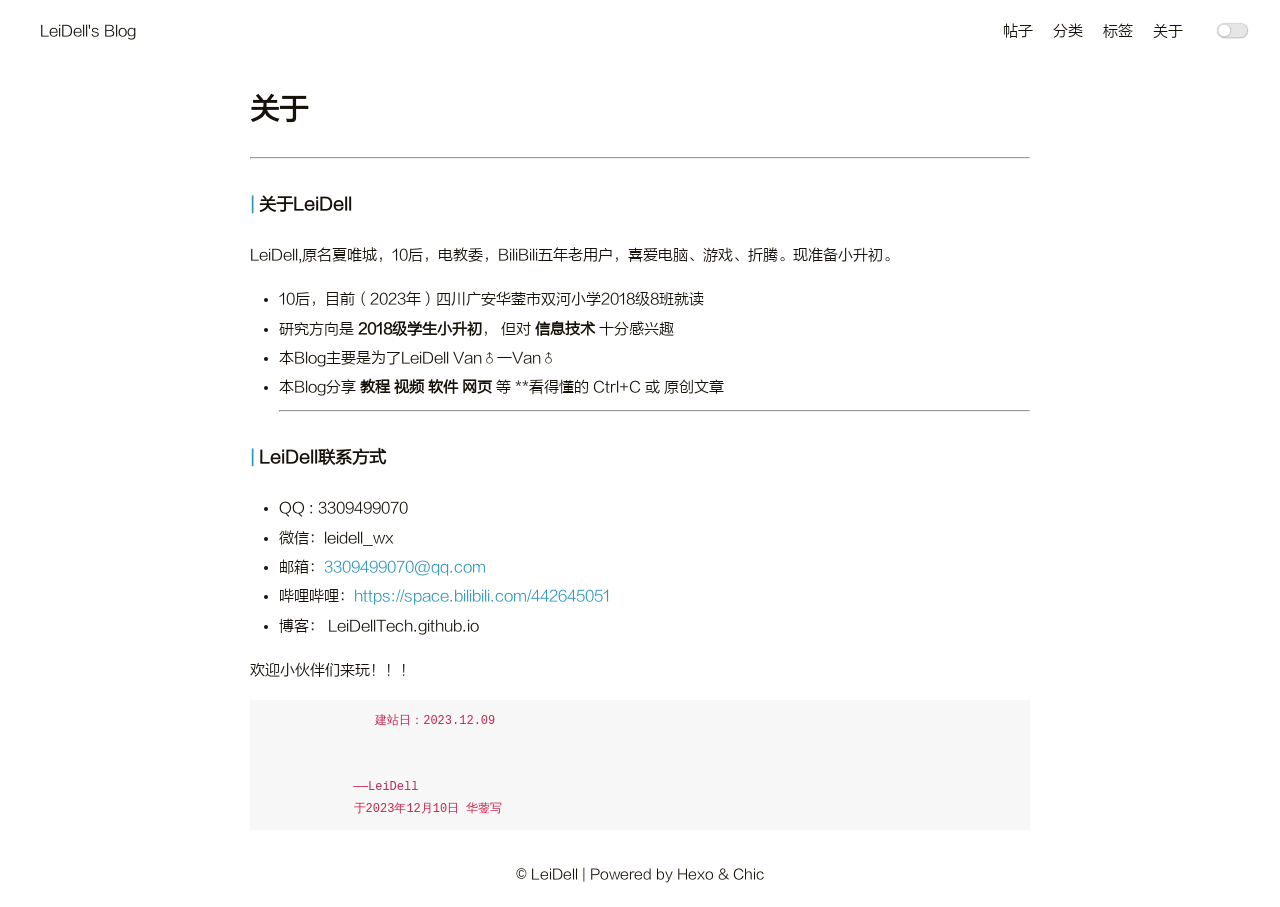
<file: about/index.html>
<!DOCTYPE html>
<html lang="en">

<head>
    <meta charset="UTF-8">
<meta name="viewport"
      content="width=device-width, initial-scale=1.0, maximum-scale=1.0, minimum-scale=1.0">
<meta http-equiv="X-UA-Compatible" content="ie=edge">

    <meta name="author" content="LeiDell">





<title>关于 | LeiDell Blog</title>



    <link rel="icon" href="/favicon.ico">




    <!-- stylesheets list from _config.yml -->
    
    <link rel="stylesheet" href="/css/style.css">
    



    <!-- scripts list from _config.yml -->
    
    <script src="/js/script.js"></script>
    
    <script src="/js/tocbot.min.js"></script>
    



    
    
        
    


<meta name="generator" content="Hexo 7.0.0"></head>

<body>
    <script>
        // this function is used to check current theme before page loaded.
        (() => {
            const currentTheme = window.localStorage && window.localStorage.getItem('theme') || '';
            const isDark = currentTheme === 'dark';
            const pagebody = document.getElementsByTagName('body')[0]
            if (isDark) {
                pagebody.classList.add('dark-theme');
                // mobile
                document.getElementById("mobile-toggle-theme").innerText = "· Dark"
            } else {
                pagebody.classList.remove('dark-theme');
                // mobile
                document.getElementById("mobile-toggle-theme").innerText = "· Light"
            }
        })();
    </script>

    <div class="wrapper">
        <header>
    <nav class="navbar">
        <div class="container">
            <div class="navbar-header header-logo"><a href="/">LeiDell&#39;s Blog</a></div>
            <div class="menu navbar-right">
                
                    <a class="menu-item" href="/archives">帖子</a>
                
                    <a class="menu-item" href="/category">分类</a>
                
                    <a class="menu-item" href="/tag">标签</a>
                
                    <a class="menu-item" href="/about">关于</a>
                
                <input id="switch_default" type="checkbox" class="switch_default">
                <label for="switch_default" class="toggleBtn"></label>
            </div>
        </div>
    </nav>

    
    <nav class="navbar-mobile" id="nav-mobile">
        <div class="container">
            <div class="navbar-header">
                <div>
                    <a href="/">LeiDell&#39;s Blog</a><a id="mobile-toggle-theme">·&nbsp;Light</a>
                </div>
                <div class="menu-toggle" onclick="mobileBtn()">&#9776; Menu</div>
            </div>
            <div class="menu" id="mobile-menu">
                
                    <a class="menu-item" href="/archives">帖子</a>
                
                    <a class="menu-item" href="/category">分类</a>
                
                    <a class="menu-item" href="/tag">标签</a>
                
                    <a class="menu-item" href="/about">关于</a>
                
            </div>
        </div>
    </nav>

</header>
<script>
    var mobileBtn = function f() {
        var toggleMenu = document.getElementsByClassName("menu-toggle")[0];
        var mobileMenu = document.getElementById("mobile-menu");
        if(toggleMenu.classList.contains("active")){
           toggleMenu.classList.remove("active")
            mobileMenu.classList.remove("active")
        }else{
            toggleMenu.classList.add("active")
            mobileMenu.classList.add("active")
        }
    }
</script>
            <div class="main">
                <div class="container">
    <article class="post-wrap page">
        
        <h2 class="post-title">关于</h2>
        
        <section class="post-content">
            <hr>
<h3 id="关于LeiDell"><a href="#关于LeiDell" class="headerlink" title="关于LeiDell"></a>关于LeiDell</h3><p>LeiDell,原名夏唯城，10后，电教委，BiliBili五年老用户，喜爱电脑、游戏、折腾。现准备小升初。</p>
<ul>
<li>10后，目前（2023年）四川广安华蓥市双河小学2018级8班就读</li>
<li>研究方向是 <strong>2018级学生小升初</strong>， 但对 <strong>信息技术</strong> 十分感兴趣</li>
<li>本Blog主要是为了LeiDell Van♂一Van♂</li>
<li>本Blog分享 <strong>教程</strong> <strong>视频</strong> <strong>软件</strong> <strong>网页</strong> 等 **看得懂的 Ctrl+C 或 原创文章<hr>
</li>
</ul>
<h3 id="LeiDell联系方式"><a href="#LeiDell联系方式" class="headerlink" title="LeiDell联系方式"></a>LeiDell联系方式</h3><ul>
<li>QQ : 3309499070</li>
<li>微信：leidell_wx</li>
<li>邮箱：<a href="mailto:&#x33;&#x33;&#48;&#x39;&#x34;&#57;&#x39;&#x30;&#x37;&#x30;&#64;&#113;&#x71;&#46;&#99;&#x6f;&#109;">&#x33;&#x33;&#48;&#x39;&#x34;&#57;&#x39;&#x30;&#x37;&#x30;&#64;&#113;&#x71;&#46;&#99;&#x6f;&#109;</a></li>
<li>哔哩哔哩：<a target="_blank" rel="noopener" href="https://space.bilibili.com/442645051">https://space.bilibili.com/442645051</a></li>
<li>博客： LeiDellTech.github.io</li>
</ul>
<p>欢迎小伙伴们来玩！！！</p>
<pre><code>                建站日：2023.12.09


             ——LeiDell
             于2023年12月10日 华蓥写
</code></pre>

        </section>
    </article>
</div>

            </div>
            <footer id="footer" class="footer">
    <div class="copyright">
        <span>© LeiDell | Powered by <a href="https://hexo.io" target="_blank">Hexo</a> & <a href="https://github.com/Siricee/hexo-theme-Chic" target="_blank">Chic</a></span>
    </div>
</footer>

    </div>
</body>

</html>
</file>
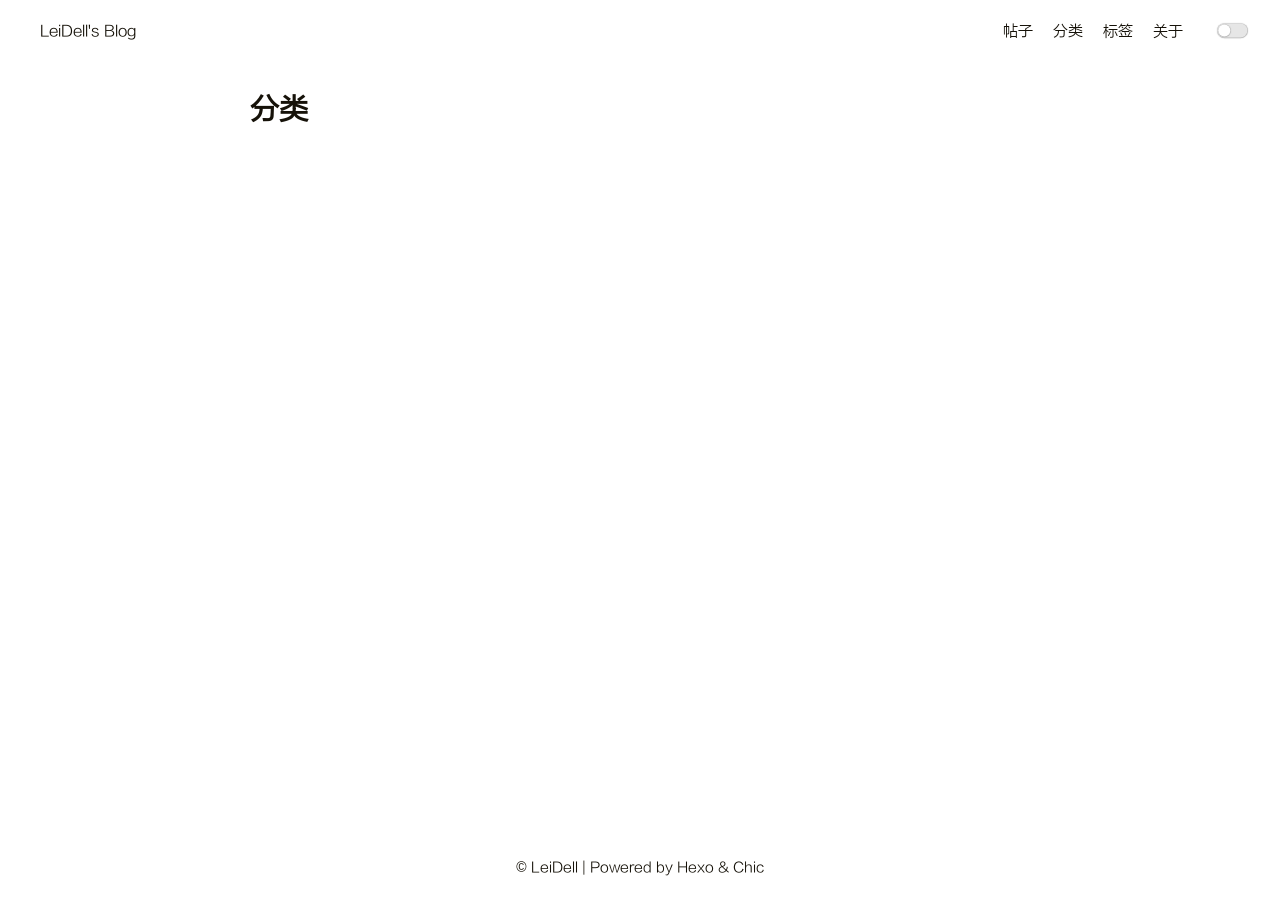
<file: category/index.html>
<!DOCTYPE html>
<html lang="en">

<head>
    <meta charset="UTF-8">
<meta name="viewport"
      content="width=device-width, initial-scale=1.0, maximum-scale=1.0, minimum-scale=1.0">
<meta http-equiv="X-UA-Compatible" content="ie=edge">

    <meta name="author" content="LeiDell">





<title>分类 | LeiDell Blog</title>



    <link rel="icon" href="/favicon.ico">




    <!-- stylesheets list from _config.yml -->
    
    <link rel="stylesheet" href="/css/style.css">
    



    <!-- scripts list from _config.yml -->
    
    <script src="/js/script.js"></script>
    
    <script src="/js/tocbot.min.js"></script>
    



    
    
        
    


<meta name="generator" content="Hexo 7.0.0"></head>

<body>
    <script>
        // this function is used to check current theme before page loaded.
        (() => {
            const currentTheme = window.localStorage && window.localStorage.getItem('theme') || '';
            const isDark = currentTheme === 'dark';
            const pagebody = document.getElementsByTagName('body')[0]
            if (isDark) {
                pagebody.classList.add('dark-theme');
                // mobile
                document.getElementById("mobile-toggle-theme").innerText = "· Dark"
            } else {
                pagebody.classList.remove('dark-theme');
                // mobile
                document.getElementById("mobile-toggle-theme").innerText = "· Light"
            }
        })();
    </script>

    <div class="wrapper">
        <header>
    <nav class="navbar">
        <div class="container">
            <div class="navbar-header header-logo"><a href="/">LeiDell&#39;s Blog</a></div>
            <div class="menu navbar-right">
                
                    <a class="menu-item" href="/archives">帖子</a>
                
                    <a class="menu-item" href="/category">分类</a>
                
                    <a class="menu-item" href="/tag">标签</a>
                
                    <a class="menu-item" href="/about">关于</a>
                
                <input id="switch_default" type="checkbox" class="switch_default">
                <label for="switch_default" class="toggleBtn"></label>
            </div>
        </div>
    </nav>

    
    <nav class="navbar-mobile" id="nav-mobile">
        <div class="container">
            <div class="navbar-header">
                <div>
                    <a href="/">LeiDell&#39;s Blog</a><a id="mobile-toggle-theme">·&nbsp;Light</a>
                </div>
                <div class="menu-toggle" onclick="mobileBtn()">&#9776; Menu</div>
            </div>
            <div class="menu" id="mobile-menu">
                
                    <a class="menu-item" href="/archives">帖子</a>
                
                    <a class="menu-item" href="/category">分类</a>
                
                    <a class="menu-item" href="/tag">标签</a>
                
                    <a class="menu-item" href="/about">关于</a>
                
            </div>
        </div>
    </nav>

</header>
<script>
    var mobileBtn = function f() {
        var toggleMenu = document.getElementsByClassName("menu-toggle")[0];
        var mobileMenu = document.getElementById("mobile-menu");
        if(toggleMenu.classList.contains("active")){
           toggleMenu.classList.remove("active")
            mobileMenu.classList.remove("active")
        }else{
            toggleMenu.classList.add("active")
            mobileMenu.classList.add("active")
        }
    }
</script>
            <div class="main">
                <div class="container">
    <article class="post-wrap page">
        
        <h2 class="post-title">分类</h2>
        
        <section class="post-content">
            
        </section>
    </article>
</div>

            </div>
            <footer id="footer" class="footer">
    <div class="copyright">
        <span>© LeiDell | Powered by <a href="https://hexo.io" target="_blank">Hexo</a> & <a href="https://github.com/Siricee/hexo-theme-Chic" target="_blank">Chic</a></span>
    </div>
</footer>

    </div>
</body>

</html>
</file>
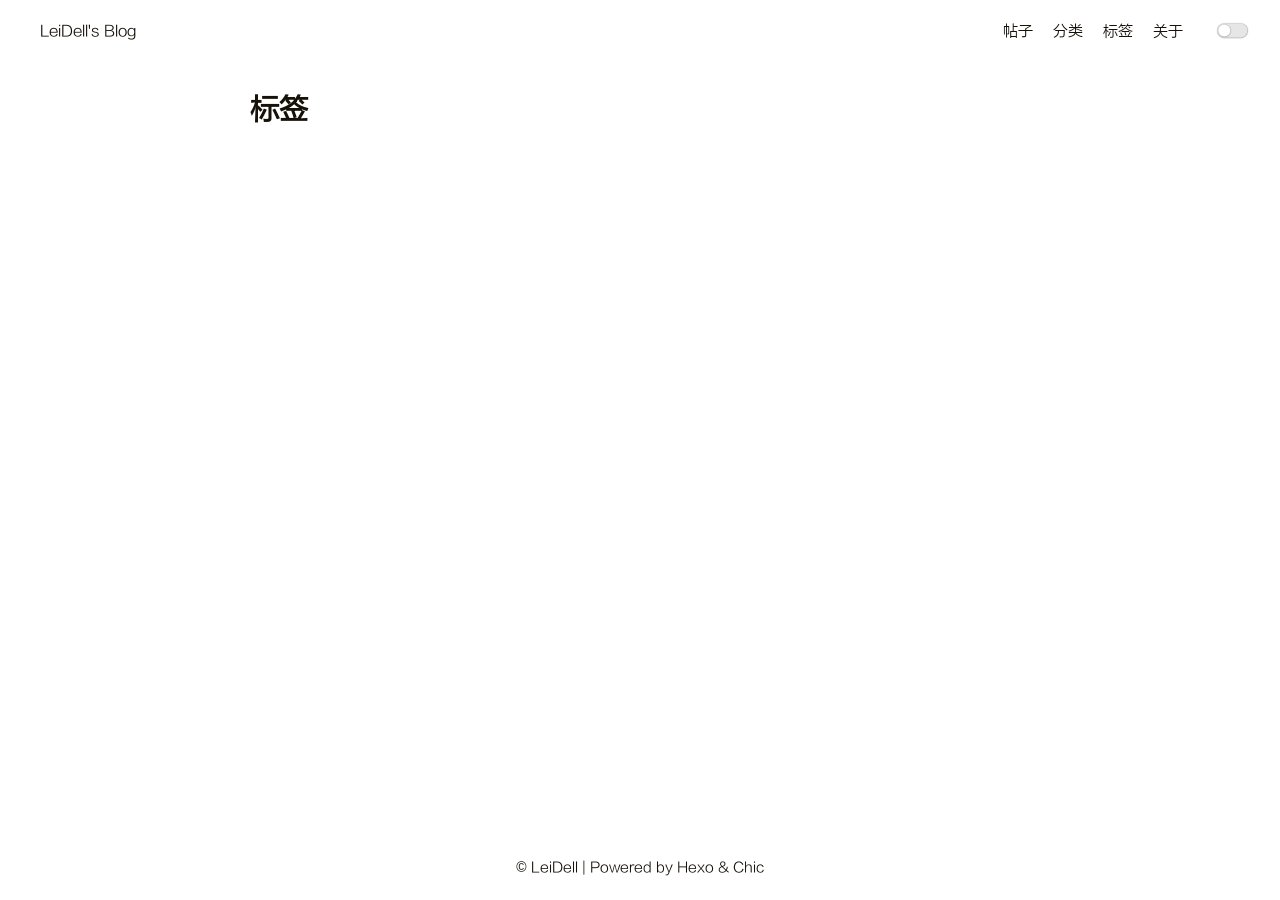
<file: tag/index.html>
<!DOCTYPE html>
<html lang="en">

<head>
    <meta charset="UTF-8">
<meta name="viewport"
      content="width=device-width, initial-scale=1.0, maximum-scale=1.0, minimum-scale=1.0">
<meta http-equiv="X-UA-Compatible" content="ie=edge">

    <meta name="author" content="LeiDell">





<title>标签 | LeiDell Blog</title>



    <link rel="icon" href="/favicon.ico">




    <!-- stylesheets list from _config.yml -->
    
    <link rel="stylesheet" href="/css/style.css">
    



    <!-- scripts list from _config.yml -->
    
    <script src="/js/script.js"></script>
    
    <script src="/js/tocbot.min.js"></script>
    



    
    
        
    


<meta name="generator" content="Hexo 7.0.0"></head>

<body>
    <script>
        // this function is used to check current theme before page loaded.
        (() => {
            const currentTheme = window.localStorage && window.localStorage.getItem('theme') || '';
            const isDark = currentTheme === 'dark';
            const pagebody = document.getElementsByTagName('body')[0]
            if (isDark) {
                pagebody.classList.add('dark-theme');
                // mobile
                document.getElementById("mobile-toggle-theme").innerText = "· Dark"
            } else {
                pagebody.classList.remove('dark-theme');
                // mobile
                document.getElementById("mobile-toggle-theme").innerText = "· Light"
            }
        })();
    </script>

    <div class="wrapper">
        <header>
    <nav class="navbar">
        <div class="container">
            <div class="navbar-header header-logo"><a href="/">LeiDell&#39;s Blog</a></div>
            <div class="menu navbar-right">
                
                    <a class="menu-item" href="/archives">帖子</a>
                
                    <a class="menu-item" href="/category">分类</a>
                
                    <a class="menu-item" href="/tag">标签</a>
                
                    <a class="menu-item" href="/about">关于</a>
                
                <input id="switch_default" type="checkbox" class="switch_default">
                <label for="switch_default" class="toggleBtn"></label>
            </div>
        </div>
    </nav>

    
    <nav class="navbar-mobile" id="nav-mobile">
        <div class="container">
            <div class="navbar-header">
                <div>
                    <a href="/">LeiDell&#39;s Blog</a><a id="mobile-toggle-theme">·&nbsp;Light</a>
                </div>
                <div class="menu-toggle" onclick="mobileBtn()">&#9776; Menu</div>
            </div>
            <div class="menu" id="mobile-menu">
                
                    <a class="menu-item" href="/archives">帖子</a>
                
                    <a class="menu-item" href="/category">分类</a>
                
                    <a class="menu-item" href="/tag">标签</a>
                
                    <a class="menu-item" href="/about">关于</a>
                
            </div>
        </div>
    </nav>

</header>
<script>
    var mobileBtn = function f() {
        var toggleMenu = document.getElementsByClassName("menu-toggle")[0];
        var mobileMenu = document.getElementById("mobile-menu");
        if(toggleMenu.classList.contains("active")){
           toggleMenu.classList.remove("active")
            mobileMenu.classList.remove("active")
        }else{
            toggleMenu.classList.add("active")
            mobileMenu.classList.add("active")
        }
    }
</script>
            <div class="main">
                <div class="container">
    <article class="post-wrap page">
        
        <h2 class="post-title">标签</h2>
        
        <section class="post-content">
            
        </section>
    </article>
</div>

            </div>
            <footer id="footer" class="footer">
    <div class="copyright">
        <span>© LeiDell | Powered by <a href="https://hexo.io" target="_blank">Hexo</a> & <a href="https://github.com/Siricee/hexo-theme-Chic" target="_blank">Chic</a></span>
    </div>
</footer>

    </div>
</body>

</html>
</file>
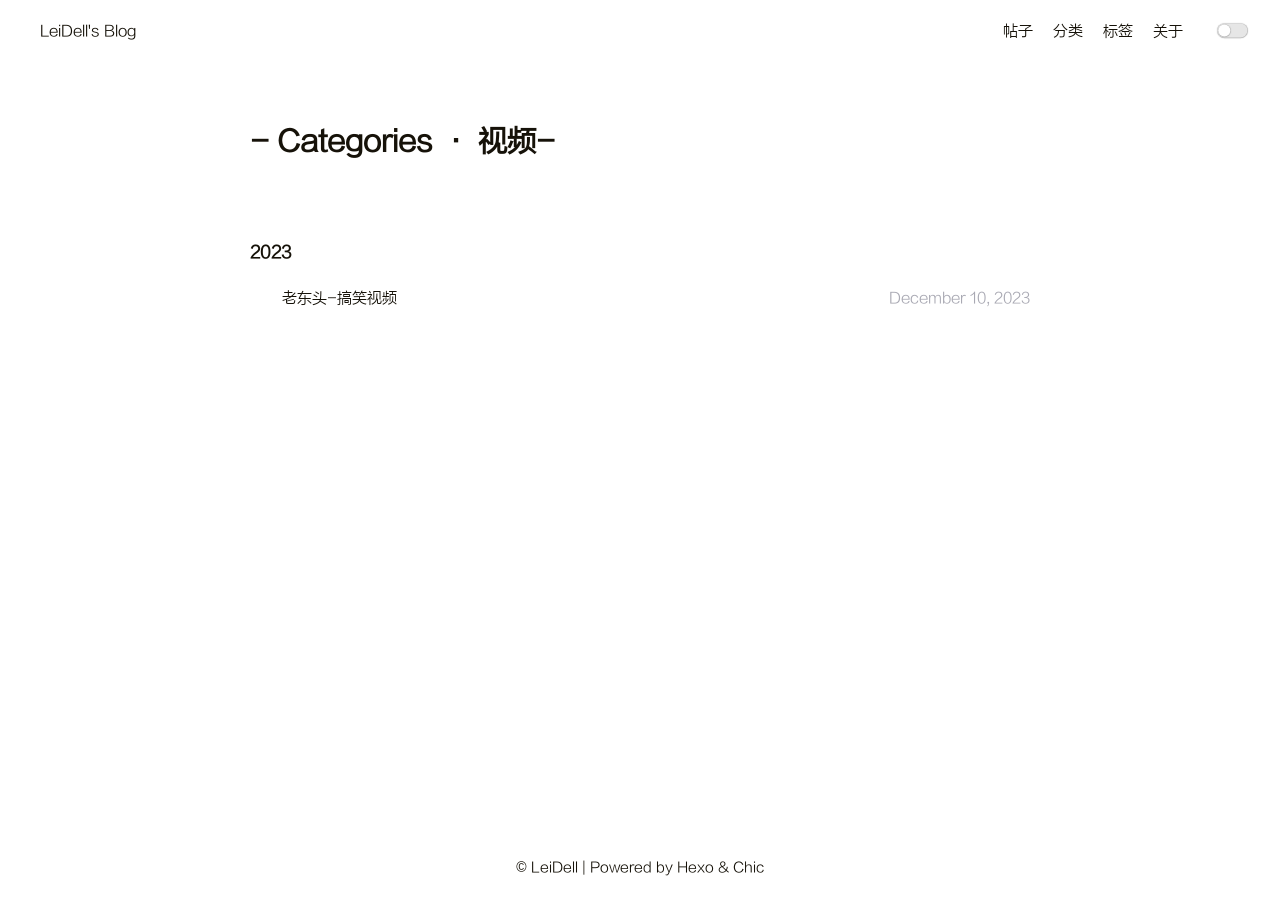
<file: categories/视频/index.html>
<!DOCTYPE html>
<html lang="en">

<head>
    <meta charset="UTF-8">
<meta name="viewport"
      content="width=device-width, initial-scale=1.0, maximum-scale=1.0, minimum-scale=1.0">
<meta http-equiv="X-UA-Compatible" content="ie=edge">

    <meta name="author" content="LeiDell">





<title>Category: 视频 | LeiDell Blog</title>



    <link rel="icon" href="/favicon.ico">




    <!-- stylesheets list from _config.yml -->
    
    <link rel="stylesheet" href="/css/style.css">
    



    <!-- scripts list from _config.yml -->
    
    <script src="/js/script.js"></script>
    
    <script src="/js/tocbot.min.js"></script>
    



    
    
        
    


<meta name="generator" content="Hexo 7.0.0"></head>

<body>
    <script>
        // this function is used to check current theme before page loaded.
        (() => {
            const currentTheme = window.localStorage && window.localStorage.getItem('theme') || '';
            const isDark = currentTheme === 'dark';
            const pagebody = document.getElementsByTagName('body')[0]
            if (isDark) {
                pagebody.classList.add('dark-theme');
                // mobile
                document.getElementById("mobile-toggle-theme").innerText = "· Dark"
            } else {
                pagebody.classList.remove('dark-theme');
                // mobile
                document.getElementById("mobile-toggle-theme").innerText = "· Light"
            }
        })();
    </script>

    <div class="wrapper">
        <header>
    <nav class="navbar">
        <div class="container">
            <div class="navbar-header header-logo"><a href="/">LeiDell&#39;s Blog</a></div>
            <div class="menu navbar-right">
                
                    <a class="menu-item" href="/archives">帖子</a>
                
                    <a class="menu-item" href="/category">分类</a>
                
                    <a class="menu-item" href="/tag">标签</a>
                
                    <a class="menu-item" href="/about">关于</a>
                
                <input id="switch_default" type="checkbox" class="switch_default">
                <label for="switch_default" class="toggleBtn"></label>
            </div>
        </div>
    </nav>

    
    <nav class="navbar-mobile" id="nav-mobile">
        <div class="container">
            <div class="navbar-header">
                <div>
                    <a href="/">LeiDell&#39;s Blog</a><a id="mobile-toggle-theme">·&nbsp;Light</a>
                </div>
                <div class="menu-toggle" onclick="mobileBtn()">&#9776; Menu</div>
            </div>
            <div class="menu" id="mobile-menu">
                
                    <a class="menu-item" href="/archives">帖子</a>
                
                    <a class="menu-item" href="/category">分类</a>
                
                    <a class="menu-item" href="/tag">标签</a>
                
                    <a class="menu-item" href="/about">关于</a>
                
            </div>
        </div>
    </nav>

</header>
<script>
    var mobileBtn = function f() {
        var toggleMenu = document.getElementsByClassName("menu-toggle")[0];
        var mobileMenu = document.getElementById("mobile-menu");
        if(toggleMenu.classList.contains("active")){
           toggleMenu.classList.remove("active")
            mobileMenu.classList.remove("active")
        }else{
            toggleMenu.classList.add("active")
            mobileMenu.classList.add("active")
        }
    }
</script>
            <div class="main">
                


    
<div class="container">
    <div class="post-wrap categories">
        <h2 class="post-title">-&nbsp;Categories&nbsp;·&nbsp;视频-</h2>
    </div>
    <div class="post-wrap archive">
    
    
        

        
            <h3>2023</h3>
        

        <article class="archive-item">
            <a class="archive-item-link" href="/2023/12/10/%E8%80%81%E4%B8%9C%E5%A4%B4/">老东头-搞笑视频</a>
            <span class="archive-item-date">December 10, 2023</span>
        </article>
    
    
</div>
</div>

            </div>
            <footer id="footer" class="footer">
    <div class="copyright">
        <span>© LeiDell | Powered by <a href="https://hexo.io" target="_blank">Hexo</a> & <a href="https://github.com/Siricee/hexo-theme-Chic" target="_blank">Chic</a></span>
    </div>
</footer>

    </div>
</body>

</html>
</file>
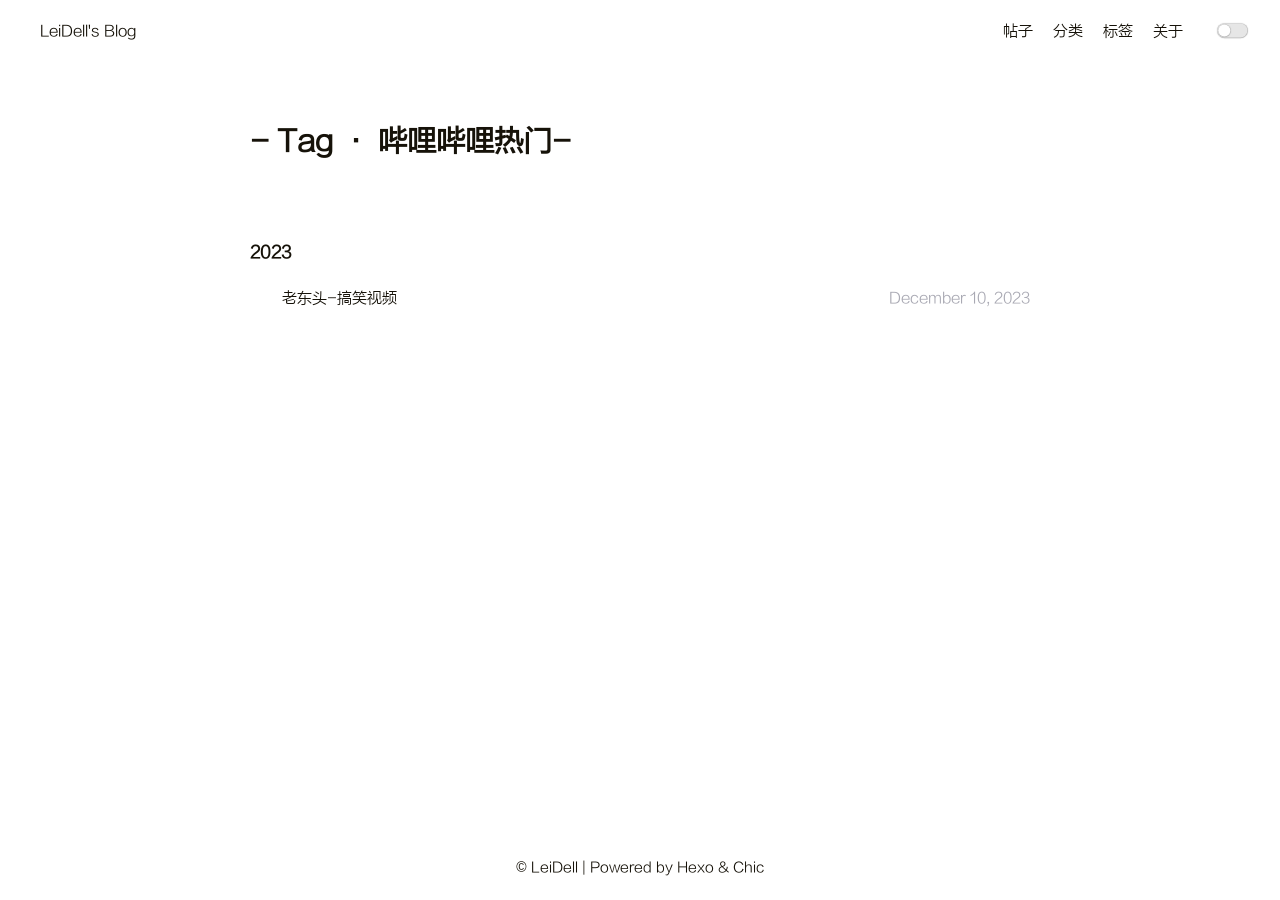
<file: tags/哔哩哔哩热门/index.html>
<!DOCTYPE html>
<html lang="en">

<head>
    <meta charset="UTF-8">
<meta name="viewport"
      content="width=device-width, initial-scale=1.0, maximum-scale=1.0, minimum-scale=1.0">
<meta http-equiv="X-UA-Compatible" content="ie=edge">

    <meta name="author" content="LeiDell">





<title>Tag: 哔哩哔哩热门 | LeiDell Blog</title>



    <link rel="icon" href="/favicon.ico">




    <!-- stylesheets list from _config.yml -->
    
    <link rel="stylesheet" href="/css/style.css">
    



    <!-- scripts list from _config.yml -->
    
    <script src="/js/script.js"></script>
    
    <script src="/js/tocbot.min.js"></script>
    



    
    
        
    


<meta name="generator" content="Hexo 7.0.0"></head>

<body>
    <script>
        // this function is used to check current theme before page loaded.
        (() => {
            const currentTheme = window.localStorage && window.localStorage.getItem('theme') || '';
            const isDark = currentTheme === 'dark';
            const pagebody = document.getElementsByTagName('body')[0]
            if (isDark) {
                pagebody.classList.add('dark-theme');
                // mobile
                document.getElementById("mobile-toggle-theme").innerText = "· Dark"
            } else {
                pagebody.classList.remove('dark-theme');
                // mobile
                document.getElementById("mobile-toggle-theme").innerText = "· Light"
            }
        })();
    </script>

    <div class="wrapper">
        <header>
    <nav class="navbar">
        <div class="container">
            <div class="navbar-header header-logo"><a href="/">LeiDell&#39;s Blog</a></div>
            <div class="menu navbar-right">
                
                    <a class="menu-item" href="/archives">帖子</a>
                
                    <a class="menu-item" href="/category">分类</a>
                
                    <a class="menu-item" href="/tag">标签</a>
                
                    <a class="menu-item" href="/about">关于</a>
                
                <input id="switch_default" type="checkbox" class="switch_default">
                <label for="switch_default" class="toggleBtn"></label>
            </div>
        </div>
    </nav>

    
    <nav class="navbar-mobile" id="nav-mobile">
        <div class="container">
            <div class="navbar-header">
                <div>
                    <a href="/">LeiDell&#39;s Blog</a><a id="mobile-toggle-theme">·&nbsp;Light</a>
                </div>
                <div class="menu-toggle" onclick="mobileBtn()">&#9776; Menu</div>
            </div>
            <div class="menu" id="mobile-menu">
                
                    <a class="menu-item" href="/archives">帖子</a>
                
                    <a class="menu-item" href="/category">分类</a>
                
                    <a class="menu-item" href="/tag">标签</a>
                
                    <a class="menu-item" href="/about">关于</a>
                
            </div>
        </div>
    </nav>

</header>
<script>
    var mobileBtn = function f() {
        var toggleMenu = document.getElementsByClassName("menu-toggle")[0];
        var mobileMenu = document.getElementById("mobile-menu");
        if(toggleMenu.classList.contains("active")){
           toggleMenu.classList.remove("active")
            mobileMenu.classList.remove("active")
        }else{
            toggleMenu.classList.add("active")
            mobileMenu.classList.add("active")
        }
    }
</script>
            <div class="main">
                

    
<div class="container">
    <div class="post-wrap tags">
        <h2 class="post-title">-&nbsp;Tag&nbsp;·&nbsp;哔哩哔哩热门-</h2>
    </div>
    <div class="post-wrap archive">
    
    
        

        
            <h3>2023</h3>
        

        <article class="archive-item">
            <a class="archive-item-link" href="/2023/12/10/%E8%80%81%E4%B8%9C%E5%A4%B4/">老东头-搞笑视频</a>
            <span class="archive-item-date">December 10, 2023</span>
        </article>
    
    
</div>
</div>

            </div>
            <footer id="footer" class="footer">
    <div class="copyright">
        <span>© LeiDell | Powered by <a href="https://hexo.io" target="_blank">Hexo</a> & <a href="https://github.com/Siricee/hexo-theme-Chic" target="_blank">Chic</a></span>
    </div>
</footer>

    </div>
</body>

</html>
</file>
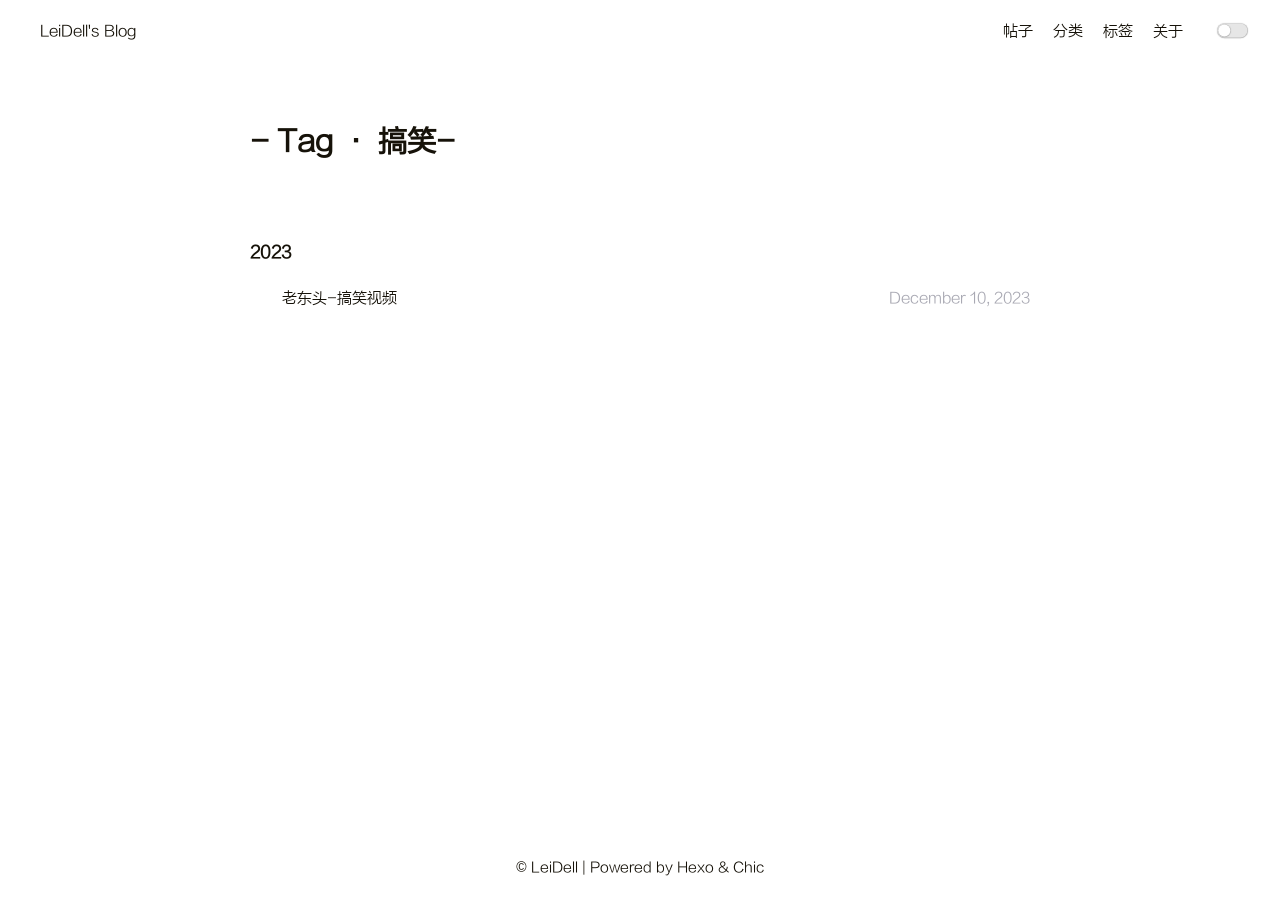
<file: tags/搞笑/index.html>
<!DOCTYPE html>
<html lang="en">

<head>
    <meta charset="UTF-8">
<meta name="viewport"
      content="width=device-width, initial-scale=1.0, maximum-scale=1.0, minimum-scale=1.0">
<meta http-equiv="X-UA-Compatible" content="ie=edge">

    <meta name="author" content="LeiDell">





<title>Tag: 搞笑 | LeiDell Blog</title>



    <link rel="icon" href="/favicon.ico">




    <!-- stylesheets list from _config.yml -->
    
    <link rel="stylesheet" href="/css/style.css">
    



    <!-- scripts list from _config.yml -->
    
    <script src="/js/script.js"></script>
    
    <script src="/js/tocbot.min.js"></script>
    



    
    
        
    


<meta name="generator" content="Hexo 7.0.0"></head>

<body>
    <script>
        // this function is used to check current theme before page loaded.
        (() => {
            const currentTheme = window.localStorage && window.localStorage.getItem('theme') || '';
            const isDark = currentTheme === 'dark';
            const pagebody = document.getElementsByTagName('body')[0]
            if (isDark) {
                pagebody.classList.add('dark-theme');
                // mobile
                document.getElementById("mobile-toggle-theme").innerText = "· Dark"
            } else {
                pagebody.classList.remove('dark-theme');
                // mobile
                document.getElementById("mobile-toggle-theme").innerText = "· Light"
            }
        })();
    </script>

    <div class="wrapper">
        <header>
    <nav class="navbar">
        <div class="container">
            <div class="navbar-header header-logo"><a href="/">LeiDell&#39;s Blog</a></div>
            <div class="menu navbar-right">
                
                    <a class="menu-item" href="/archives">帖子</a>
                
                    <a class="menu-item" href="/category">分类</a>
                
                    <a class="menu-item" href="/tag">标签</a>
                
                    <a class="menu-item" href="/about">关于</a>
                
                <input id="switch_default" type="checkbox" class="switch_default">
                <label for="switch_default" class="toggleBtn"></label>
            </div>
        </div>
    </nav>

    
    <nav class="navbar-mobile" id="nav-mobile">
        <div class="container">
            <div class="navbar-header">
                <div>
                    <a href="/">LeiDell&#39;s Blog</a><a id="mobile-toggle-theme">·&nbsp;Light</a>
                </div>
                <div class="menu-toggle" onclick="mobileBtn()">&#9776; Menu</div>
            </div>
            <div class="menu" id="mobile-menu">
                
                    <a class="menu-item" href="/archives">帖子</a>
                
                    <a class="menu-item" href="/category">分类</a>
                
                    <a class="menu-item" href="/tag">标签</a>
                
                    <a class="menu-item" href="/about">关于</a>
                
            </div>
        </div>
    </nav>

</header>
<script>
    var mobileBtn = function f() {
        var toggleMenu = document.getElementsByClassName("menu-toggle")[0];
        var mobileMenu = document.getElementById("mobile-menu");
        if(toggleMenu.classList.contains("active")){
           toggleMenu.classList.remove("active")
            mobileMenu.classList.remove("active")
        }else{
            toggleMenu.classList.add("active")
            mobileMenu.classList.add("active")
        }
    }
</script>
            <div class="main">
                

    
<div class="container">
    <div class="post-wrap tags">
        <h2 class="post-title">-&nbsp;Tag&nbsp;·&nbsp;搞笑-</h2>
    </div>
    <div class="post-wrap archive">
    
    
        

        
            <h3>2023</h3>
        

        <article class="archive-item">
            <a class="archive-item-link" href="/2023/12/10/%E8%80%81%E4%B8%9C%E5%A4%B4/">老东头-搞笑视频</a>
            <span class="archive-item-date">December 10, 2023</span>
        </article>
    
    
</div>
</div>

            </div>
            <footer id="footer" class="footer">
    <div class="copyright">
        <span>© LeiDell | Powered by <a href="https://hexo.io" target="_blank">Hexo</a> & <a href="https://github.com/Siricee/hexo-theme-Chic" target="_blank">Chic</a></span>
    </div>
</footer>

    </div>
</body>

</html>
</file>
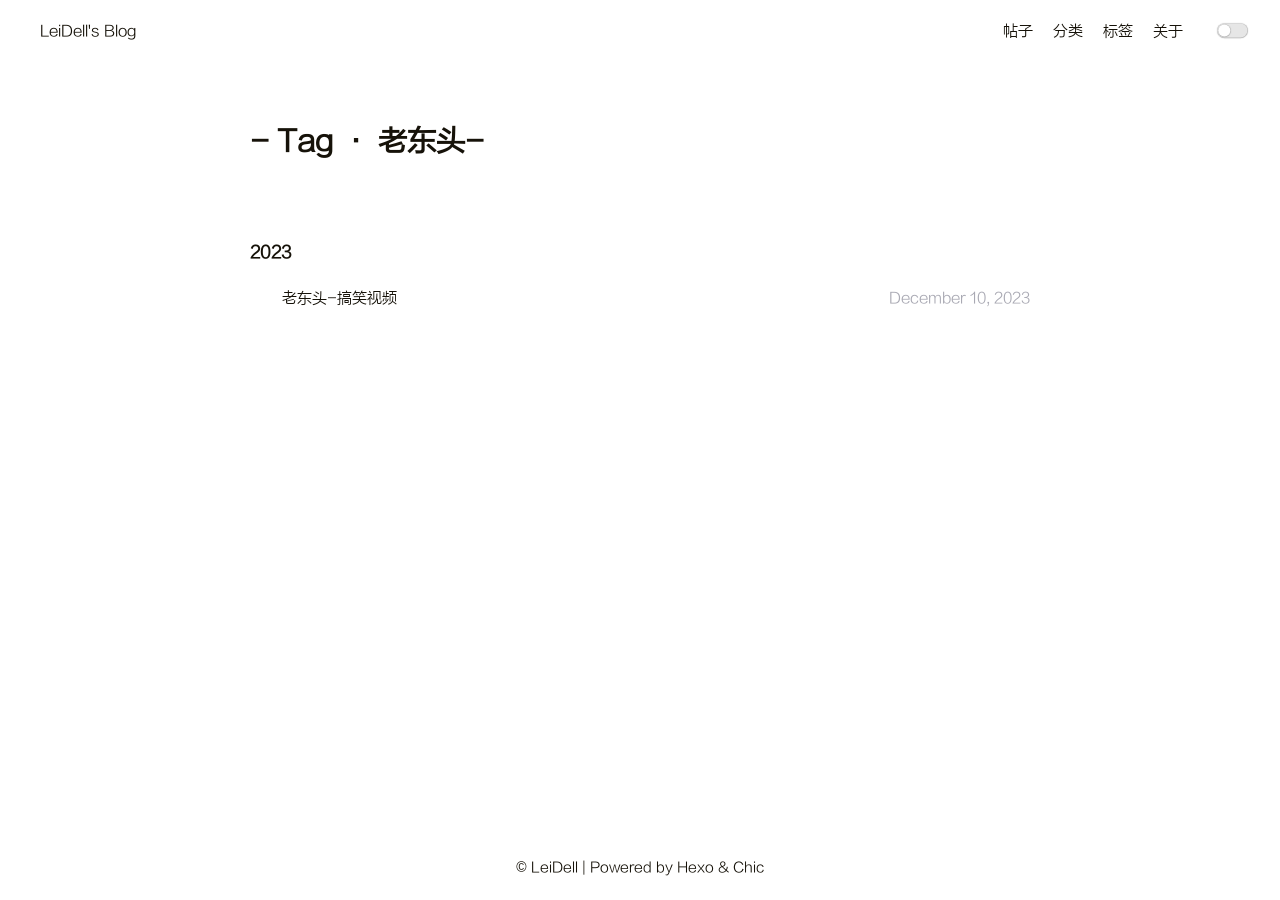
<file: tags/老东头/index.html>
<!DOCTYPE html>
<html lang="en">

<head>
    <meta charset="UTF-8">
<meta name="viewport"
      content="width=device-width, initial-scale=1.0, maximum-scale=1.0, minimum-scale=1.0">
<meta http-equiv="X-UA-Compatible" content="ie=edge">

    <meta name="author" content="LeiDell">





<title>Tag: 老东头 | LeiDell Blog</title>



    <link rel="icon" href="/favicon.ico">




    <!-- stylesheets list from _config.yml -->
    
    <link rel="stylesheet" href="/css/style.css">
    



    <!-- scripts list from _config.yml -->
    
    <script src="/js/script.js"></script>
    
    <script src="/js/tocbot.min.js"></script>
    



    
    
        
    


<meta name="generator" content="Hexo 7.0.0"></head>

<body>
    <script>
        // this function is used to check current theme before page loaded.
        (() => {
            const currentTheme = window.localStorage && window.localStorage.getItem('theme') || '';
            const isDark = currentTheme === 'dark';
            const pagebody = document.getElementsByTagName('body')[0]
            if (isDark) {
                pagebody.classList.add('dark-theme');
                // mobile
                document.getElementById("mobile-toggle-theme").innerText = "· Dark"
            } else {
                pagebody.classList.remove('dark-theme');
                // mobile
                document.getElementById("mobile-toggle-theme").innerText = "· Light"
            }
        })();
    </script>

    <div class="wrapper">
        <header>
    <nav class="navbar">
        <div class="container">
            <div class="navbar-header header-logo"><a href="/">LeiDell&#39;s Blog</a></div>
            <div class="menu navbar-right">
                
                    <a class="menu-item" href="/archives">帖子</a>
                
                    <a class="menu-item" href="/category">分类</a>
                
                    <a class="menu-item" href="/tag">标签</a>
                
                    <a class="menu-item" href="/about">关于</a>
                
                <input id="switch_default" type="checkbox" class="switch_default">
                <label for="switch_default" class="toggleBtn"></label>
            </div>
        </div>
    </nav>

    
    <nav class="navbar-mobile" id="nav-mobile">
        <div class="container">
            <div class="navbar-header">
                <div>
                    <a href="/">LeiDell&#39;s Blog</a><a id="mobile-toggle-theme">·&nbsp;Light</a>
                </div>
                <div class="menu-toggle" onclick="mobileBtn()">&#9776; Menu</div>
            </div>
            <div class="menu" id="mobile-menu">
                
                    <a class="menu-item" href="/archives">帖子</a>
                
                    <a class="menu-item" href="/category">分类</a>
                
                    <a class="menu-item" href="/tag">标签</a>
                
                    <a class="menu-item" href="/about">关于</a>
                
            </div>
        </div>
    </nav>

</header>
<script>
    var mobileBtn = function f() {
        var toggleMenu = document.getElementsByClassName("menu-toggle")[0];
        var mobileMenu = document.getElementById("mobile-menu");
        if(toggleMenu.classList.contains("active")){
           toggleMenu.classList.remove("active")
            mobileMenu.classList.remove("active")
        }else{
            toggleMenu.classList.add("active")
            mobileMenu.classList.add("active")
        }
    }
</script>
            <div class="main">
                

    
<div class="container">
    <div class="post-wrap tags">
        <h2 class="post-title">-&nbsp;Tag&nbsp;·&nbsp;老东头-</h2>
    </div>
    <div class="post-wrap archive">
    
    
        

        
            <h3>2023</h3>
        

        <article class="archive-item">
            <a class="archive-item-link" href="/2023/12/10/%E8%80%81%E4%B8%9C%E5%A4%B4/">老东头-搞笑视频</a>
            <span class="archive-item-date">December 10, 2023</span>
        </article>
    
    
</div>
</div>

            </div>
            <footer id="footer" class="footer">
    <div class="copyright">
        <span>© LeiDell | Powered by <a href="https://hexo.io" target="_blank">Hexo</a> & <a href="https://github.com/Siricee/hexo-theme-Chic" target="_blank">Chic</a></span>
    </div>
</footer>

    </div>
</body>

</html>
</file>
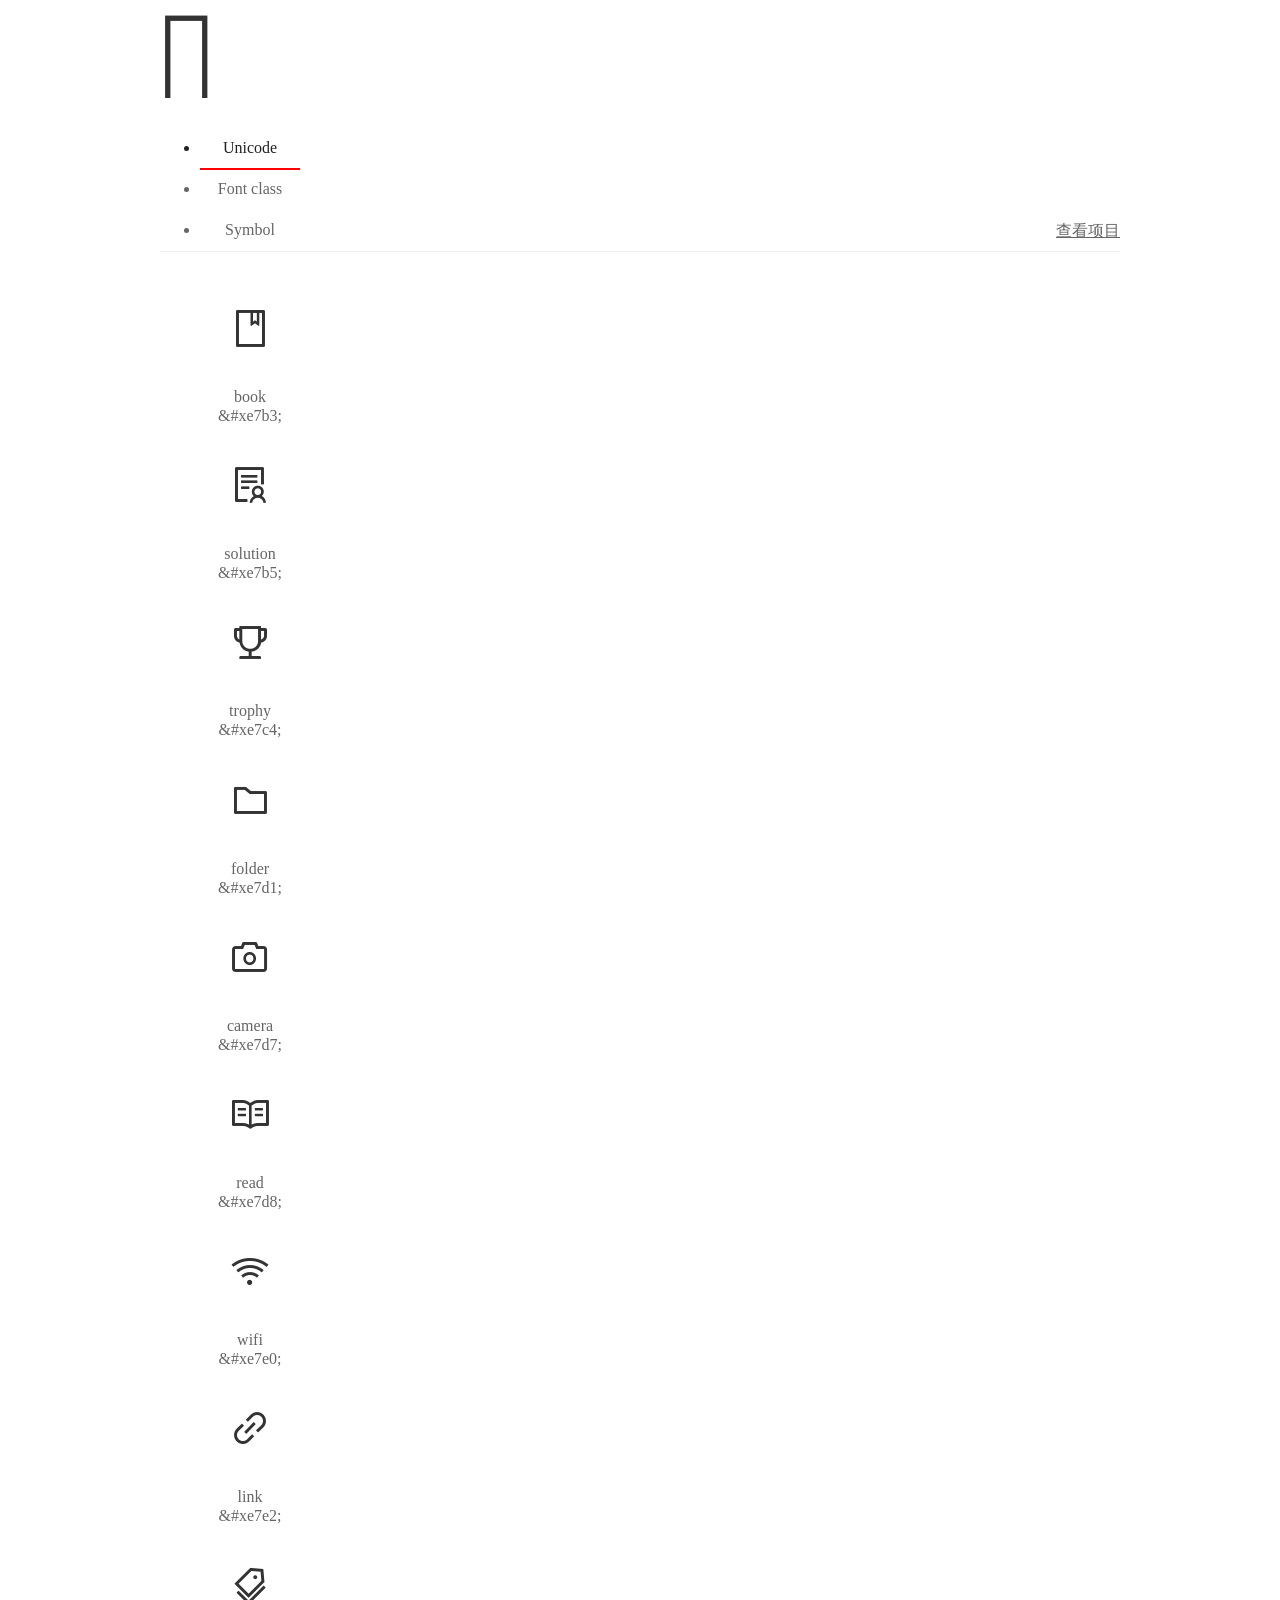
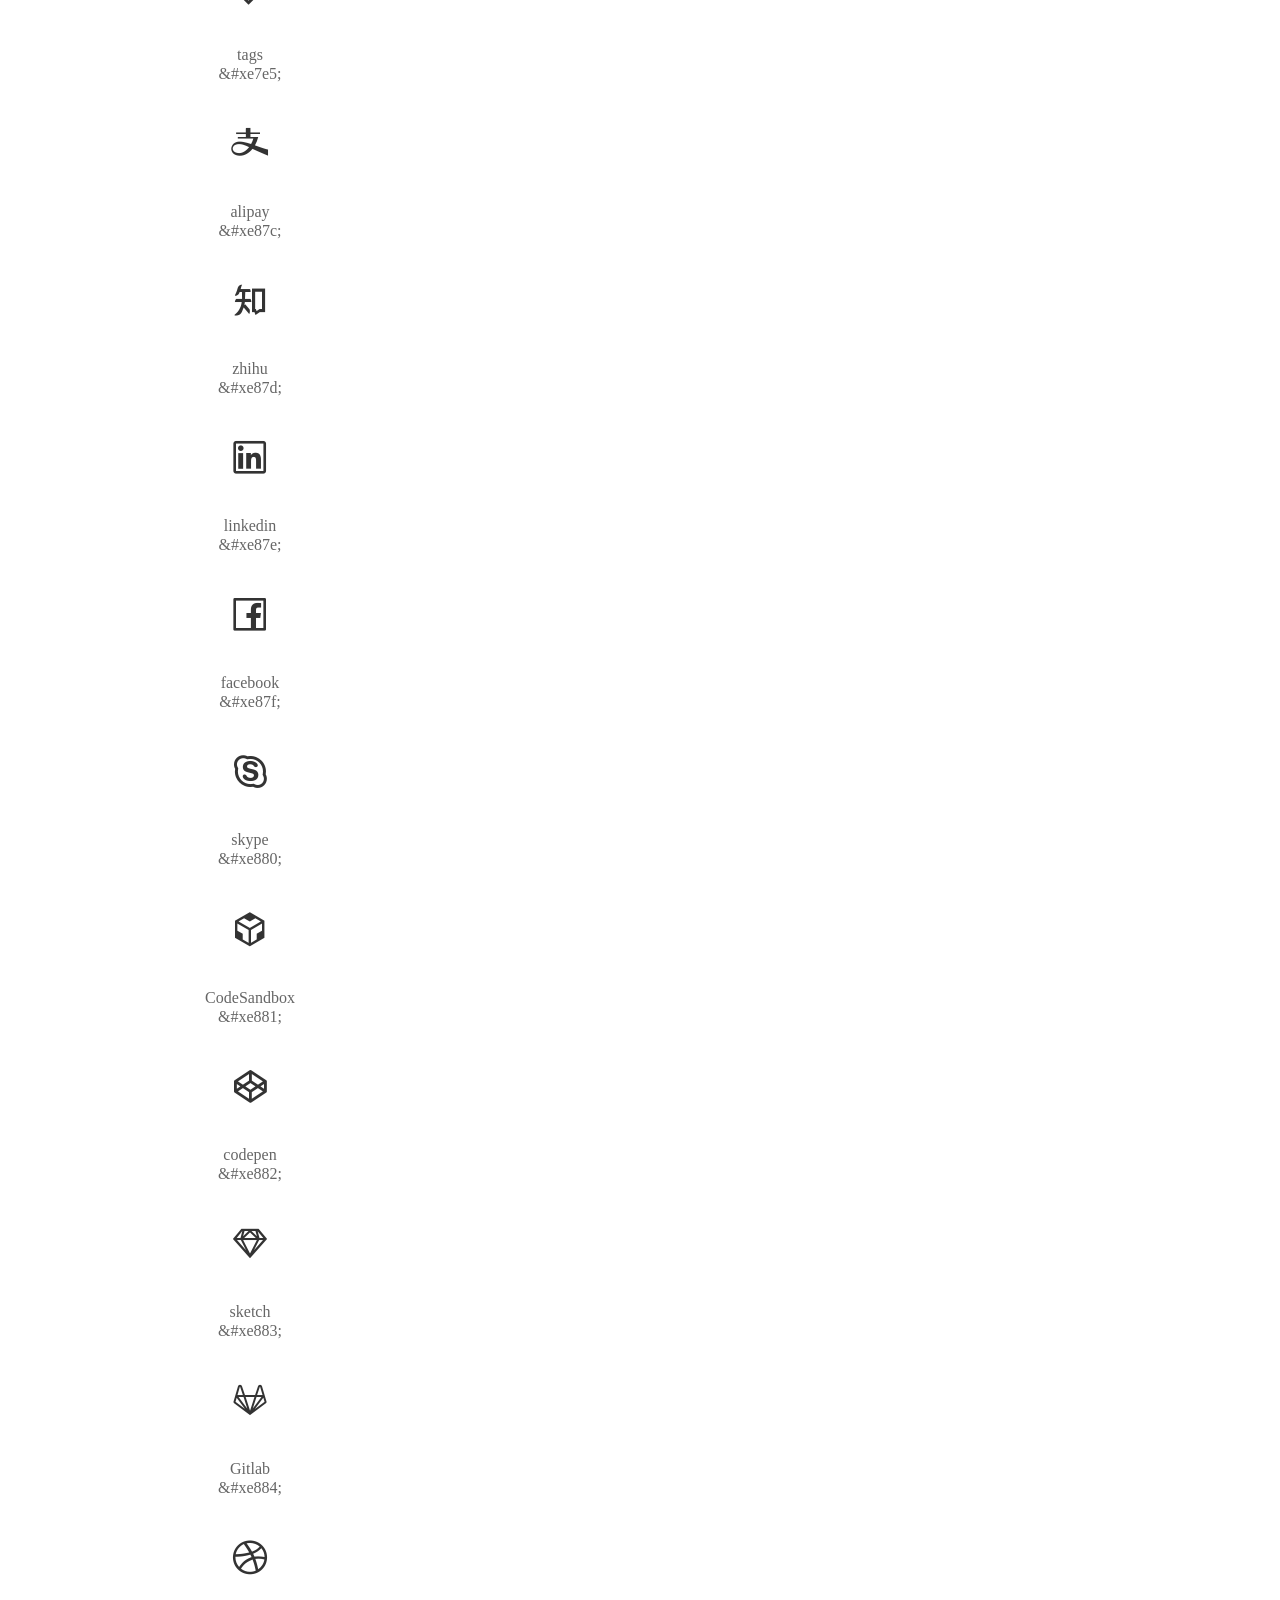
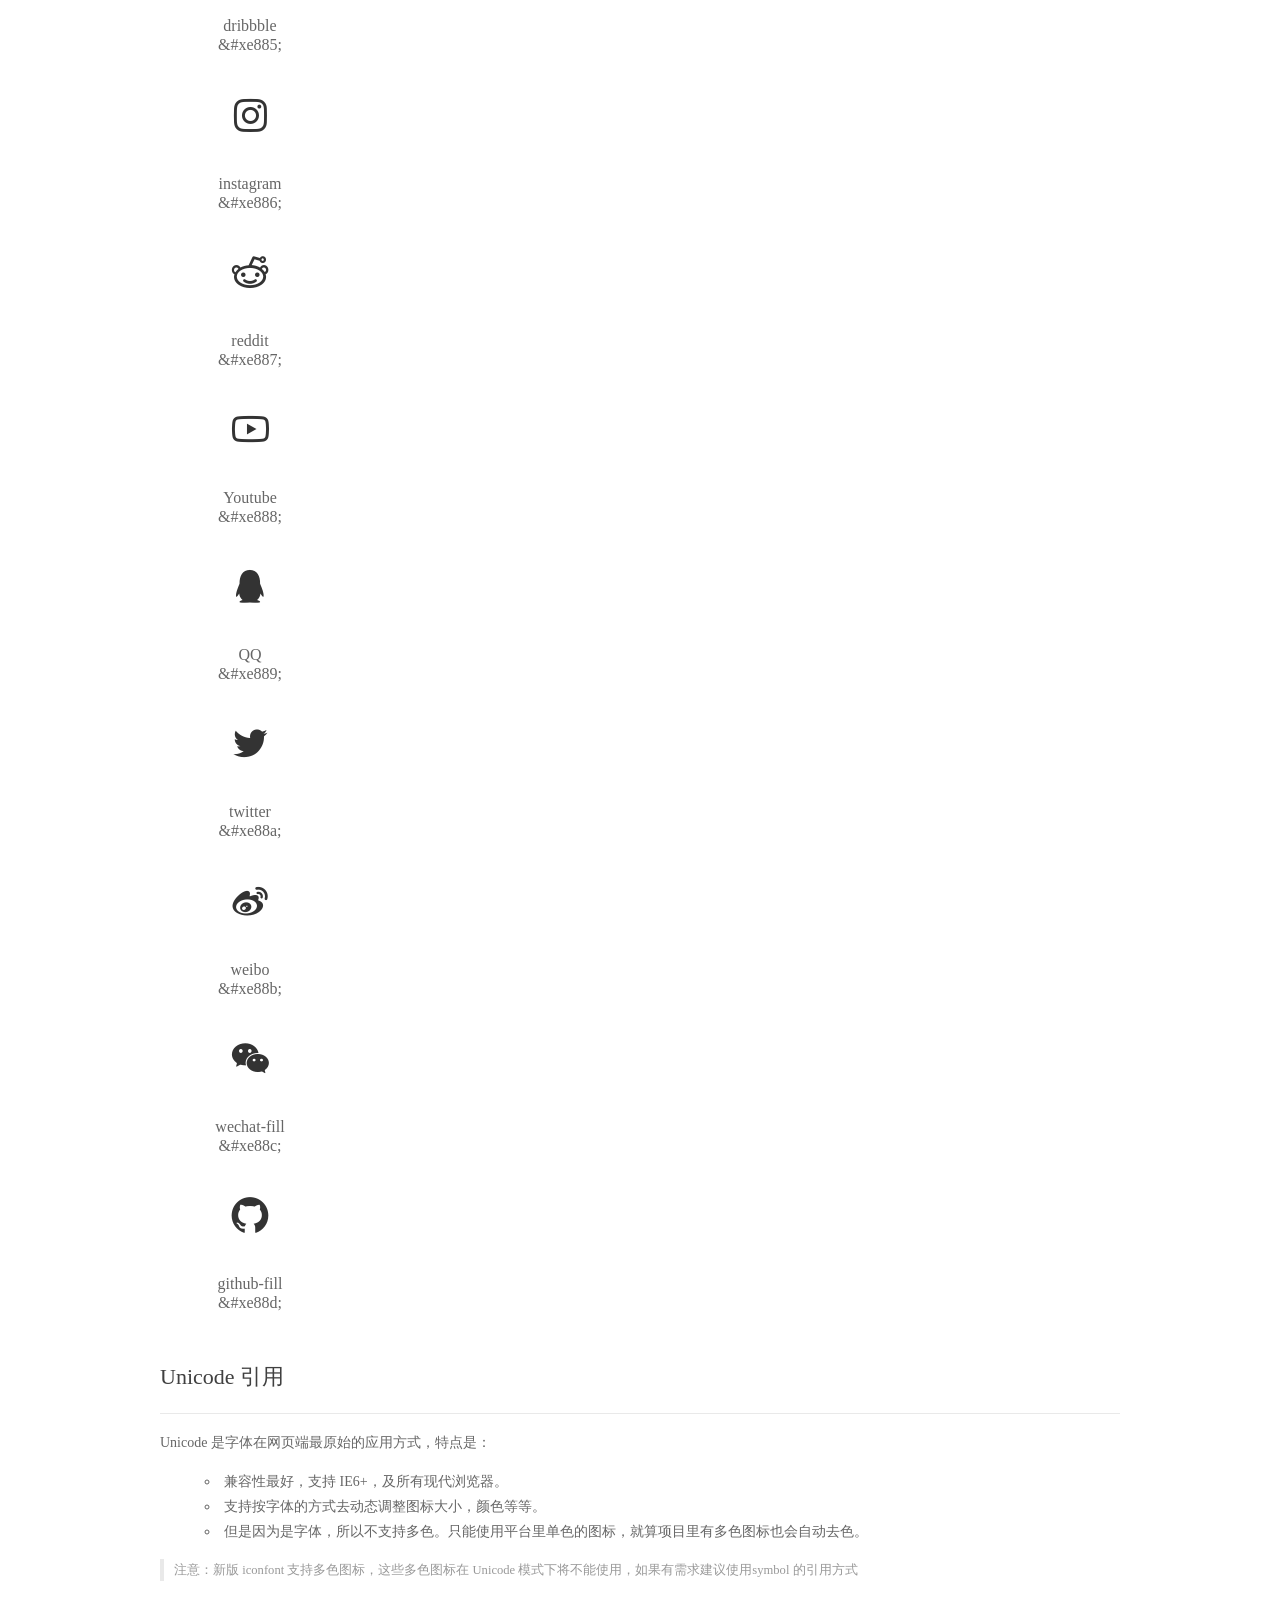
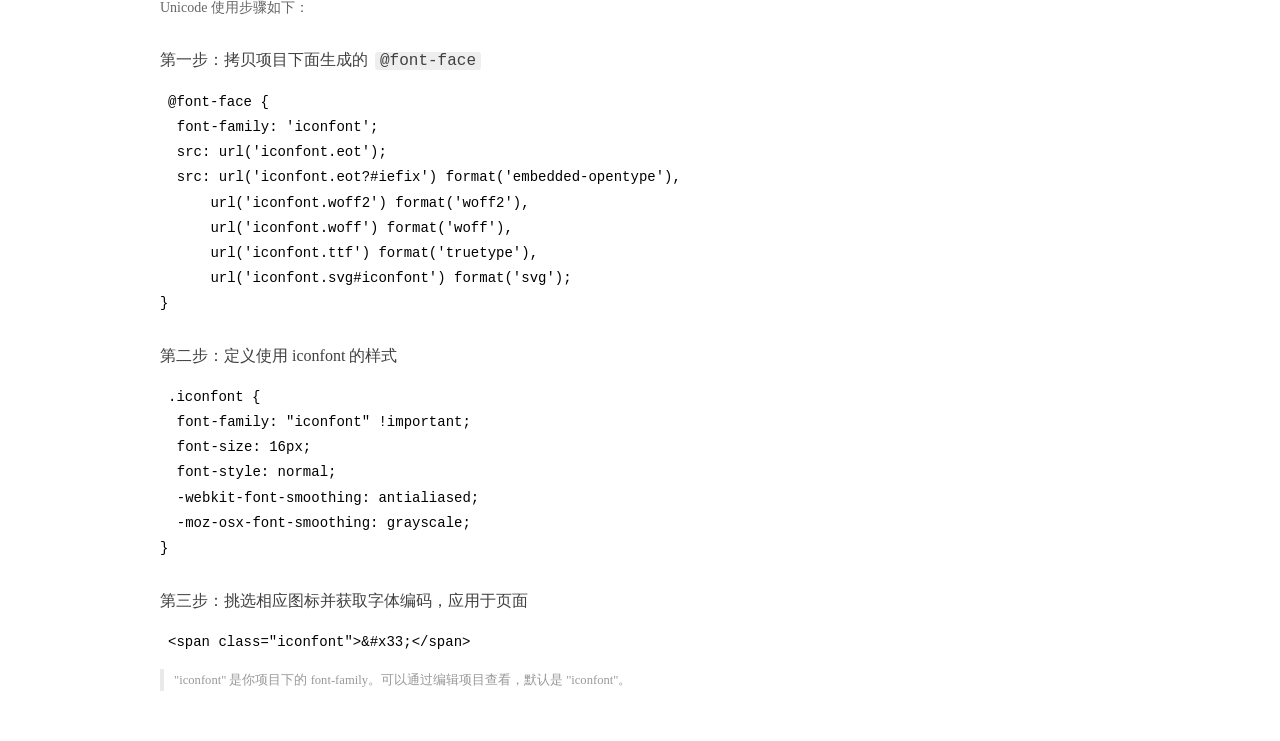
<file: fonts/iconfont/demo_index.html>
<!DOCTYPE html>
<html>
<head>
  <meta charset="utf-8"/>
  <title>IconFont Demo</title>
  <link rel="shortcut icon" href="https://gtms04.alicdn.com/tps/i4/TB1_oz6GVXXXXaFXpXXJDFnIXXX-64-64.ico" type="image/x-icon"/>
  <link rel="stylesheet" href="https://g.alicdn.com/thx/cube/1.3.2/cube.min.css">
  <link rel="stylesheet" href="demo.css">
  <link rel="stylesheet" href="iconfont.css">
  <script src="iconfont.js"></script>
  <!-- jQuery -->
  <script src="https://a1.alicdn.com/oss/uploads/2018/12/26/7bfddb60-08e8-11e9-9b04-53e73bb6408b.js"></script>
  <!-- 代码高亮 -->
  <script src="https://a1.alicdn.com/oss/uploads/2018/12/26/a3f714d0-08e6-11e9-8a15-ebf944d7534c.js"></script>
</head>
<body>
  <div class="main">
    <h1 class="logo"><a href="https://www.iconfont.cn/" title="iconfont 首页" target="_blank">&#xe86b;</a></h1>
    <div class="nav-tabs">
      <ul id="tabs" class="dib-box">
        <li class="dib active"><span>Unicode</span></li>
        <li class="dib"><span>Font class</span></li>
        <li class="dib"><span>Symbol</span></li>
      </ul>
      
      <a href="https://www.iconfont.cn/manage/index?manage_type=myprojects&projectId=1614736" target="_blank" class="nav-more">查看项目</a>
      
    </div>
    <div class="tab-container">
      <div class="content unicode" style="display: block;">
          <ul class="icon_lists dib-box">
          
            <li class="dib">
              <span class="icon iconfont">&#xe7b3;</span>
                <div class="name">book</div>
                <div class="code-name">&amp;#xe7b3;</div>
              </li>
          
            <li class="dib">
              <span class="icon iconfont">&#xe7b5;</span>
                <div class="name">solution</div>
                <div class="code-name">&amp;#xe7b5;</div>
              </li>
          
            <li class="dib">
              <span class="icon iconfont">&#xe7c4;</span>
                <div class="name">trophy</div>
                <div class="code-name">&amp;#xe7c4;</div>
              </li>
          
            <li class="dib">
              <span class="icon iconfont">&#xe7d1;</span>
                <div class="name">folder</div>
                <div class="code-name">&amp;#xe7d1;</div>
              </li>
          
            <li class="dib">
              <span class="icon iconfont">&#xe7d7;</span>
                <div class="name">camera</div>
                <div class="code-name">&amp;#xe7d7;</div>
              </li>
          
            <li class="dib">
              <span class="icon iconfont">&#xe7d8;</span>
                <div class="name">read</div>
                <div class="code-name">&amp;#xe7d8;</div>
              </li>
          
            <li class="dib">
              <span class="icon iconfont">&#xe7e0;</span>
                <div class="name">wifi</div>
                <div class="code-name">&amp;#xe7e0;</div>
              </li>
          
            <li class="dib">
              <span class="icon iconfont">&#xe7e2;</span>
                <div class="name">link</div>
                <div class="code-name">&amp;#xe7e2;</div>
              </li>
          
            <li class="dib">
              <span class="icon iconfont">&#xe7e5;</span>
                <div class="name">tags</div>
                <div class="code-name">&amp;#xe7e5;</div>
              </li>
          
            <li class="dib">
              <span class="icon iconfont">&#xe87c;</span>
                <div class="name">alipay</div>
                <div class="code-name">&amp;#xe87c;</div>
              </li>
          
            <li class="dib">
              <span class="icon iconfont">&#xe87d;</span>
                <div class="name">zhihu</div>
                <div class="code-name">&amp;#xe87d;</div>
              </li>
          
            <li class="dib">
              <span class="icon iconfont">&#xe87e;</span>
                <div class="name">linkedin</div>
                <div class="code-name">&amp;#xe87e;</div>
              </li>
          
            <li class="dib">
              <span class="icon iconfont">&#xe87f;</span>
                <div class="name">facebook</div>
                <div class="code-name">&amp;#xe87f;</div>
              </li>
          
            <li class="dib">
              <span class="icon iconfont">&#xe880;</span>
                <div class="name">skype</div>
                <div class="code-name">&amp;#xe880;</div>
              </li>
          
            <li class="dib">
              <span class="icon iconfont">&#xe881;</span>
                <div class="name">CodeSandbox</div>
                <div class="code-name">&amp;#xe881;</div>
              </li>
          
            <li class="dib">
              <span class="icon iconfont">&#xe882;</span>
                <div class="name">codepen</div>
                <div class="code-name">&amp;#xe882;</div>
              </li>
          
            <li class="dib">
              <span class="icon iconfont">&#xe883;</span>
                <div class="name">sketch</div>
                <div class="code-name">&amp;#xe883;</div>
              </li>
          
            <li class="dib">
              <span class="icon iconfont">&#xe884;</span>
                <div class="name">Gitlab</div>
                <div class="code-name">&amp;#xe884;</div>
              </li>
          
            <li class="dib">
              <span class="icon iconfont">&#xe885;</span>
                <div class="name">dribbble</div>
                <div class="code-name">&amp;#xe885;</div>
              </li>
          
            <li class="dib">
              <span class="icon iconfont">&#xe886;</span>
                <div class="name">instagram</div>
                <div class="code-name">&amp;#xe886;</div>
              </li>
          
            <li class="dib">
              <span class="icon iconfont">&#xe887;</span>
                <div class="name">reddit</div>
                <div class="code-name">&amp;#xe887;</div>
              </li>
          
            <li class="dib">
              <span class="icon iconfont">&#xe888;</span>
                <div class="name">Youtube</div>
                <div class="code-name">&amp;#xe888;</div>
              </li>
          
            <li class="dib">
              <span class="icon iconfont">&#xe889;</span>
                <div class="name">QQ</div>
                <div class="code-name">&amp;#xe889;</div>
              </li>
          
            <li class="dib">
              <span class="icon iconfont">&#xe88a;</span>
                <div class="name">twitter</div>
                <div class="code-name">&amp;#xe88a;</div>
              </li>
          
            <li class="dib">
              <span class="icon iconfont">&#xe88b;</span>
                <div class="name">weibo</div>
                <div class="code-name">&amp;#xe88b;</div>
              </li>
          
            <li class="dib">
              <span class="icon iconfont">&#xe88c;</span>
                <div class="name">wechat-fill</div>
                <div class="code-name">&amp;#xe88c;</div>
              </li>
          
            <li class="dib">
              <span class="icon iconfont">&#xe88d;</span>
                <div class="name">github-fill</div>
                <div class="code-name">&amp;#xe88d;</div>
              </li>
          
          </ul>
          <div class="article markdown">
          <h2 id="unicode-">Unicode 引用</h2>
          <hr>

          <p>Unicode 是字体在网页端最原始的应用方式，特点是：</p>
          <ul>
            <li>兼容性最好，支持 IE6+，及所有现代浏览器。</li>
            <li>支持按字体的方式去动态调整图标大小，颜色等等。</li>
            <li>但是因为是字体，所以不支持多色。只能使用平台里单色的图标，就算项目里有多色图标也会自动去色。</li>
          </ul>
          <blockquote>
            <p>注意：新版 iconfont 支持多色图标，这些多色图标在 Unicode 模式下将不能使用，如果有需求建议使用symbol 的引用方式</p>
          </blockquote>
          <p>Unicode 使用步骤如下：</p>
          <h3 id="-font-face">第一步：拷贝项目下面生成的 <code>@font-face</code></h3>
<pre><code class="language-css"
>@font-face {
  font-family: 'iconfont';
  src: url('iconfont.eot');
  src: url('iconfont.eot?#iefix') format('embedded-opentype'),
      url('iconfont.woff2') format('woff2'),
      url('iconfont.woff') format('woff'),
      url('iconfont.ttf') format('truetype'),
      url('iconfont.svg#iconfont') format('svg');
}
</code></pre>
          <h3 id="-iconfont-">第二步：定义使用 iconfont 的样式</h3>
<pre><code class="language-css"
>.iconfont {
  font-family: "iconfont" !important;
  font-size: 16px;
  font-style: normal;
  -webkit-font-smoothing: antialiased;
  -moz-osx-font-smoothing: grayscale;
}
</code></pre>
          <h3 id="-">第三步：挑选相应图标并获取字体编码，应用于页面</h3>
<pre>
<code class="language-html"
>&lt;span class="iconfont"&gt;&amp;#x33;&lt;/span&gt;
</code></pre>
          <blockquote>
            <p>"iconfont" 是你项目下的 font-family。可以通过编辑项目查看，默认是 "iconfont"。</p>
          </blockquote>
          </div>
      </div>
      <div class="content font-class">
        <ul class="icon_lists dib-box">
          
          <li class="dib">
            <span class="icon iconfont icon-publish"></span>
            <div class="name">
              book
            </div>
            <div class="code-name">.icon-publish
            </div>
          </li>
          
          <li class="dib">
            <span class="icon iconfont icon-resume"></span>
            <div class="name">
              solution
            </div>
            <div class="code-name">.icon-resume
            </div>
          </li>
          
          <li class="dib">
            <span class="icon iconfont icon-trophy"></span>
            <div class="name">
              trophy
            </div>
            <div class="code-name">.icon-trophy
            </div>
          </li>
          
          <li class="dib">
            <span class="icon iconfont icon-category"></span>
            <div class="name">
              folder
            </div>
            <div class="code-name">.icon-category
            </div>
          </li>
          
          <li class="dib">
            <span class="icon iconfont icon-gallery"></span>
            <div class="name">
              camera
            </div>
            <div class="code-name">.icon-gallery
            </div>
          </li>
          
          <li class="dib">
            <span class="icon iconfont icon-blog"></span>
            <div class="name">
              read
            </div>
            <div class="code-name">.icon-blog
            </div>
          </li>
          
          <li class="dib">
            <span class="icon iconfont icon-rss"></span>
            <div class="name">
              wifi
            </div>
            <div class="code-name">.icon-rss
            </div>
          </li>
          
          <li class="dib">
            <span class="icon iconfont icon-link"></span>
            <div class="name">
              link
            </div>
            <div class="code-name">.icon-link
            </div>
          </li>
          
          <li class="dib">
            <span class="icon iconfont icon-tags"></span>
            <div class="name">
              tags
            </div>
            <div class="code-name">.icon-tags
            </div>
          </li>
          
          <li class="dib">
            <span class="icon iconfont icon-alipay"></span>
            <div class="name">
              alipay
            </div>
            <div class="code-name">.icon-alipay
            </div>
          </li>
          
          <li class="dib">
            <span class="icon iconfont icon-zhihu"></span>
            <div class="name">
              zhihu
            </div>
            <div class="code-name">.icon-zhihu
            </div>
          </li>
          
          <li class="dib">
            <span class="icon iconfont icon-linkedin"></span>
            <div class="name">
              linkedin
            </div>
            <div class="code-name">.icon-linkedin
            </div>
          </li>
          
          <li class="dib">
            <span class="icon iconfont icon-facebook"></span>
            <div class="name">
              facebook
            </div>
            <div class="code-name">.icon-facebook
            </div>
          </li>
          
          <li class="dib">
            <span class="icon iconfont icon-skype"></span>
            <div class="name">
              skype
            </div>
            <div class="code-name">.icon-skype
            </div>
          </li>
          
          <li class="dib">
            <span class="icon iconfont icon-codesandbox"></span>
            <div class="name">
              CodeSandbox
            </div>
            <div class="code-name">.icon-codesandbox
            </div>
          </li>
          
          <li class="dib">
            <span class="icon iconfont icon-codepen"></span>
            <div class="name">
              codepen
            </div>
            <div class="code-name">.icon-codepen
            </div>
          </li>
          
          <li class="dib">
            <span class="icon iconfont icon-sketch"></span>
            <div class="name">
              sketch
            </div>
            <div class="code-name">.icon-sketch
            </div>
          </li>
          
          <li class="dib">
            <span class="icon iconfont icon-gitlab"></span>
            <div class="name">
              Gitlab
            </div>
            <div class="code-name">.icon-gitlab
            </div>
          </li>
          
          <li class="dib">
            <span class="icon iconfont icon-dribbble"></span>
            <div class="name">
              dribbble
            </div>
            <div class="code-name">.icon-dribbble
            </div>
          </li>
          
          <li class="dib">
            <span class="icon iconfont icon-instagram"></span>
            <div class="name">
              instagram
            </div>
            <div class="code-name">.icon-instagram
            </div>
          </li>
          
          <li class="dib">
            <span class="icon iconfont icon-reddit"></span>
            <div class="name">
              reddit
            </div>
            <div class="code-name">.icon-reddit
            </div>
          </li>
          
          <li class="dib">
            <span class="icon iconfont icon-youtube"></span>
            <div class="name">
              Youtube
            </div>
            <div class="code-name">.icon-youtube
            </div>
          </li>
          
          <li class="dib">
            <span class="icon iconfont icon-qq"></span>
            <div class="name">
              QQ
            </div>
            <div class="code-name">.icon-qq
            </div>
          </li>
          
          <li class="dib">
            <span class="icon iconfont icon-twitter"></span>
            <div class="name">
              twitter
            </div>
            <div class="code-name">.icon-twitter
            </div>
          </li>
          
          <li class="dib">
            <span class="icon iconfont icon-weibo"></span>
            <div class="name">
              weibo
            </div>
            <div class="code-name">.icon-weibo
            </div>
          </li>
          
          <li class="dib">
            <span class="icon iconfont icon-wechat"></span>
            <div class="name">
              wechat-fill
            </div>
            <div class="code-name">.icon-wechat
            </div>
          </li>
          
          <li class="dib">
            <span class="icon iconfont icon-github"></span>
            <div class="name">
              github-fill
            </div>
            <div class="code-name">.icon-github
            </div>
          </li>
          
        </ul>
        <div class="article markdown">
        <h2 id="font-class-">font-class 引用</h2>
        <hr>

        <p>font-class 是 Unicode 使用方式的一种变种，主要是解决 Unicode 书写不直观，语意不明确的问题。</p>
        <p>与 Unicode 使用方式相比，具有如下特点：</p>
        <ul>
          <li>兼容性良好，支持 IE8+，及所有现代浏览器。</li>
          <li>相比于 Unicode 语意明确，书写更直观。可以很容易分辨这个 icon 是什么。</li>
          <li>因为使用 class 来定义图标，所以当要替换图标时，只需要修改 class 里面的 Unicode 引用。</li>
          <li>不过因为本质上还是使用的字体，所以多色图标还是不支持的。</li>
        </ul>
        <p>使用步骤如下：</p>
        <h3 id="-fontclass-">第一步：引入项目下面生成的 fontclass 代码：</h3>
<pre><code class="language-html">&lt;link rel="stylesheet" href="./iconfont.css"&gt;
</code></pre>
        <h3 id="-">第二步：挑选相应图标并获取类名，应用于页面：</h3>
<pre><code class="language-html">&lt;span class="iconfont icon-xxx"&gt;&lt;/span&gt;
</code></pre>
        <blockquote>
          <p>"
            iconfont" 是你项目下的 font-family。可以通过编辑项目查看，默认是 "iconfont"。</p>
        </blockquote>
      </div>
      </div>
      <div class="content symbol">
          <ul class="icon_lists dib-box">
          
            <li class="dib">
                <svg class="icon svg-icon" aria-hidden="true">
                  <use xlink:href="#icon-publish"></use>
                </svg>
                <div class="name">book</div>
                <div class="code-name">#icon-publish</div>
            </li>
          
            <li class="dib">
                <svg class="icon svg-icon" aria-hidden="true">
                  <use xlink:href="#icon-resume"></use>
                </svg>
                <div class="name">solution</div>
                <div class="code-name">#icon-resume</div>
            </li>
          
            <li class="dib">
                <svg class="icon svg-icon" aria-hidden="true">
                  <use xlink:href="#icon-trophy"></use>
                </svg>
                <div class="name">trophy</div>
                <div class="code-name">#icon-trophy</div>
            </li>
          
            <li class="dib">
                <svg class="icon svg-icon" aria-hidden="true">
                  <use xlink:href="#icon-category"></use>
                </svg>
                <div class="name">folder</div>
                <div class="code-name">#icon-category</div>
            </li>
          
            <li class="dib">
                <svg class="icon svg-icon" aria-hidden="true">
                  <use xlink:href="#icon-gallery"></use>
                </svg>
                <div class="name">camera</div>
                <div class="code-name">#icon-gallery</div>
            </li>
          
            <li class="dib">
                <svg class="icon svg-icon" aria-hidden="true">
                  <use xlink:href="#icon-blog"></use>
                </svg>
                <div class="name">read</div>
                <div class="code-name">#icon-blog</div>
            </li>
          
            <li class="dib">
                <svg class="icon svg-icon" aria-hidden="true">
                  <use xlink:href="#icon-rss"></use>
                </svg>
                <div class="name">wifi</div>
                <div class="code-name">#icon-rss</div>
            </li>
          
            <li class="dib">
                <svg class="icon svg-icon" aria-hidden="true">
                  <use xlink:href="#icon-link"></use>
                </svg>
                <div class="name">link</div>
                <div class="code-name">#icon-link</div>
            </li>
          
            <li class="dib">
                <svg class="icon svg-icon" aria-hidden="true">
                  <use xlink:href="#icon-tags"></use>
                </svg>
                <div class="name">tags</div>
                <div class="code-name">#icon-tags</div>
            </li>
          
            <li class="dib">
                <svg class="icon svg-icon" aria-hidden="true">
                  <use xlink:href="#icon-alipay"></use>
                </svg>
                <div class="name">alipay</div>
                <div class="code-name">#icon-alipay</div>
            </li>
          
            <li class="dib">
                <svg class="icon svg-icon" aria-hidden="true">
                  <use xlink:href="#icon-zhihu"></use>
                </svg>
                <div class="name">zhihu</div>
                <div class="code-name">#icon-zhihu</div>
            </li>
          
            <li class="dib">
                <svg class="icon svg-icon" aria-hidden="true">
                  <use xlink:href="#icon-linkedin"></use>
                </svg>
                <div class="name">linkedin</div>
                <div class="code-name">#icon-linkedin</div>
            </li>
          
            <li class="dib">
                <svg class="icon svg-icon" aria-hidden="true">
                  <use xlink:href="#icon-facebook"></use>
                </svg>
                <div class="name">facebook</div>
                <div class="code-name">#icon-facebook</div>
            </li>
          
            <li class="dib">
                <svg class="icon svg-icon" aria-hidden="true">
                  <use xlink:href="#icon-skype"></use>
                </svg>
                <div class="name">skype</div>
                <div class="code-name">#icon-skype</div>
            </li>
          
            <li class="dib">
                <svg class="icon svg-icon" aria-hidden="true">
                  <use xlink:href="#icon-codesandbox"></use>
                </svg>
                <div class="name">CodeSandbox</div>
                <div class="code-name">#icon-codesandbox</div>
            </li>
          
            <li class="dib">
                <svg class="icon svg-icon" aria-hidden="true">
                  <use xlink:href="#icon-codepen"></use>
                </svg>
                <div class="name">codepen</div>
                <div class="code-name">#icon-codepen</div>
            </li>
          
            <li class="dib">
                <svg class="icon svg-icon" aria-hidden="true">
                  <use xlink:href="#icon-sketch"></use>
                </svg>
                <div class="name">sketch</div>
                <div class="code-name">#icon-sketch</div>
            </li>
          
            <li class="dib">
                <svg class="icon svg-icon" aria-hidden="true">
                  <use xlink:href="#icon-gitlab"></use>
                </svg>
                <div class="name">Gitlab</div>
                <div class="code-name">#icon-gitlab</div>
            </li>
          
            <li class="dib">
                <svg class="icon svg-icon" aria-hidden="true">
                  <use xlink:href="#icon-dribbble"></use>
                </svg>
                <div class="name">dribbble</div>
                <div class="code-name">#icon-dribbble</div>
            </li>
          
            <li class="dib">
                <svg class="icon svg-icon" aria-hidden="true">
                  <use xlink:href="#icon-instagram"></use>
                </svg>
                <div class="name">instagram</div>
                <div class="code-name">#icon-instagram</div>
            </li>
          
            <li class="dib">
                <svg class="icon svg-icon" aria-hidden="true">
                  <use xlink:href="#icon-reddit"></use>
                </svg>
                <div class="name">reddit</div>
                <div class="code-name">#icon-reddit</div>
            </li>
          
            <li class="dib">
                <svg class="icon svg-icon" aria-hidden="true">
                  <use xlink:href="#icon-youtube"></use>
                </svg>
                <div class="name">Youtube</div>
                <div class="code-name">#icon-youtube</div>
            </li>
          
            <li class="dib">
                <svg class="icon svg-icon" aria-hidden="true">
                  <use xlink:href="#icon-qq"></use>
                </svg>
                <div class="name">QQ</div>
                <div class="code-name">#icon-qq</div>
            </li>
          
            <li class="dib">
                <svg class="icon svg-icon" aria-hidden="true">
                  <use xlink:href="#icon-twitter"></use>
                </svg>
                <div class="name">twitter</div>
                <div class="code-name">#icon-twitter</div>
            </li>
          
            <li class="dib">
                <svg class="icon svg-icon" aria-hidden="true">
                  <use xlink:href="#icon-weibo"></use>
                </svg>
                <div class="name">weibo</div>
                <div class="code-name">#icon-weibo</div>
            </li>
          
            <li class="dib">
                <svg class="icon svg-icon" aria-hidden="true">
                  <use xlink:href="#icon-wechat"></use>
                </svg>
                <div class="name">wechat-fill</div>
                <div class="code-name">#icon-wechat</div>
            </li>
          
            <li class="dib">
                <svg class="icon svg-icon" aria-hidden="true">
                  <use xlink:href="#icon-github"></use>
                </svg>
                <div class="name">github-fill</div>
                <div class="code-name">#icon-github</div>
            </li>
          
          </ul>
          <div class="article markdown">
          <h2 id="symbol-">Symbol 引用</h2>
          <hr>

          <p>这是一种全新的使用方式，应该说这才是未来的主流，也是平台目前推荐的用法。相关介绍可以参考这篇<a href="">文章</a>
            这种用法其实是做了一个 SVG 的集合，与另外两种相比具有如下特点：</p>
          <ul>
            <li>支持多色图标了，不再受单色限制。</li>
            <li>通过一些技巧，支持像字体那样，通过 <code>font-size</code>, <code>color</code> 来调整样式。</li>
            <li>兼容性较差，支持 IE9+，及现代浏览器。</li>
            <li>浏览器渲染 SVG 的性能一般，还不如 png。</li>
          </ul>
          <p>使用步骤如下：</p>
          <h3 id="-symbol-">第一步：引入项目下面生成的 symbol 代码：</h3>
<pre><code class="language-html">&lt;script src="./iconfont.js"&gt;&lt;/script&gt;
</code></pre>
          <h3 id="-css-">第二步：加入通用 CSS 代码（引入一次就行）：</h3>
<pre><code class="language-html">&lt;style&gt;
.icon {
  width: 1em;
  height: 1em;
  vertical-align: -0.15em;
  fill: currentColor;
  overflow: hidden;
}
&lt;/style&gt;
</code></pre>
          <h3 id="-">第三步：挑选相应图标并获取类名，应用于页面：</h3>
<pre><code class="language-html">&lt;svg class="icon" aria-hidden="true"&gt;
  &lt;use xlink:href="#icon-xxx"&gt;&lt;/use&gt;
&lt;/svg&gt;
</code></pre>
          </div>
      </div>

    </div>
  </div>
  <script>
  $(document).ready(function () {
      $('.tab-container .content:first').show()

      $('#tabs li').click(function (e) {
        var tabContent = $('.tab-container .content')
        var index = $(this).index()

        if ($(this).hasClass('active')) {
          return
        } else {
          $('#tabs li').removeClass('active')
          $(this).addClass('active')

          tabContent.hide().eq(index).fadeIn()
        }
      })
    })
  </script>
</body>
</html>
</file>
<file: fonts/iconfont/demo.css>
/* Logo 字体 */
@font-face {
  font-family: "iconfont logo";
  src: url('https://at.alicdn.com/t/font_985780_km7mi63cihi.eot?t=1545807318834');
  src: url('https://at.alicdn.com/t/font_985780_km7mi63cihi.eot?t=1545807318834#iefix') format('embedded-opentype'),
    url('https://at.alicdn.com/t/font_985780_km7mi63cihi.woff?t=1545807318834') format('woff'),
    url('https://at.alicdn.com/t/font_985780_km7mi63cihi.ttf?t=1545807318834') format('truetype'),
    url('https://at.alicdn.com/t/font_985780_km7mi63cihi.svg?t=1545807318834#iconfont') format('svg');
}

.logo {
  font-family: "iconfont logo";
  font-size: 160px;
  font-style: normal;
  -webkit-font-smoothing: antialiased;
  -moz-osx-font-smoothing: grayscale;
}

/* tabs */
.nav-tabs {
  position: relative;
}

.nav-tabs .nav-more {
  position: absolute;
  right: 0;
  bottom: 0;
  height: 42px;
  line-height: 42px;
  color: #666;
}

#tabs {
  border-bottom: 1px solid #eee;
}

#tabs li {
  cursor: pointer;
  width: 100px;
  height: 40px;
  line-height: 40px;
  text-align: center;
  font-size: 16px;
  border-bottom: 2px solid transparent;
  position: relative;
  z-index: 1;
  margin-bottom: -1px;
  color: #666;
}


#tabs .active {
  border-bottom-color: #f00;
  color: #222;
}

.tab-container .content {
  display: none;
}

/* 页面布局 */
.main {
  padding: 30px 100px;
  width: 960px;
  margin: 0 auto;
}

.main .logo {
  color: #333;
  text-align: left;
  margin-bottom: 30px;
  line-height: 1;
  height: 110px;
  margin-top: -50px;
  overflow: hidden;
  *zoom: 1;
}

.main .logo a {
  font-size: 160px;
  color: #333;
}

.helps {
  margin-top: 40px;
}

.helps pre {
  padding: 20px;
  margin: 10px 0;
  border: solid 1px #e7e1cd;
  background-color: #fffdef;
  overflow: auto;
}

.icon_lists {
  width: 100% !important;
  overflow: hidden;
  *zoom: 1;
}

.icon_lists li {
  width: 100px;
  margin-bottom: 10px;
  margin-right: 20px;
  text-align: center;
  list-style: none !important;
  cursor: default;
}

.icon_lists li .code-name {
  line-height: 1.2;
}

.icon_lists .icon {
  display: block;
  height: 100px;
  line-height: 100px;
  font-size: 42px;
  margin: 10px auto;
  color: #333;
  -webkit-transition: font-size 0.25s linear, width 0.25s linear;
  -moz-transition: font-size 0.25s linear, width 0.25s linear;
  transition: font-size 0.25s linear, width 0.25s linear;
}

.icon_lists .icon:hover {
  font-size: 100px;
}

.icon_lists .svg-icon {
  /* 通过设置 font-size 来改变图标大小 */
  width: 1em;
  /* 图标和文字相邻时，垂直对齐 */
  vertical-align: -0.15em;
  /* 通过设置 color 来改变 SVG 的颜色/fill */
  fill: currentColor;
  /* path 和 stroke 溢出 viewBox 部分在 IE 下会显示
      normalize.css 中也包含这行 */
  overflow: hidden;
}

.icon_lists li .name,
.icon_lists li .code-name {
  color: #666;
}

/* markdown 样式 */
.markdown {
  color: #666;
  font-size: 14px;
  line-height: 1.8;
}

.highlight {
  line-height: 1.5;
}

.markdown img {
  vertical-align: middle;
  max-width: 100%;
}

.markdown h1 {
  color: #404040;
  font-weight: 500;
  line-height: 40px;
  margin-bottom: 24px;
}

.markdown h2,
.markdown h3,
.markdown h4,
.markdown h5,
.markdown h6 {
  color: #404040;
  margin: 1.6em 0 0.6em 0;
  font-weight: 500;
  clear: both;
}

.markdown h1 {
  font-size: 28px;
}

.markdown h2 {
  font-size: 22px;
}

.markdown h3 {
  font-size: 16px;
}

.markdown h4 {
  font-size: 14px;
}

.markdown h5 {
  font-size: 12px;
}

.markdown h6 {
  font-size: 12px;
}

.markdown hr {
  height: 1px;
  border: 0;
  background: #e9e9e9;
  margin: 16px 0;
  clear: both;
}

.markdown p {
  margin: 1em 0;
}

.markdown>p,
.markdown>blockquote,
.markdown>.highlight,
.markdown>ol,
.markdown>ul {
  width: 80%;
}

.markdown ul>li {
  list-style: circle;
}

.markdown>ul li,
.markdown blockquote ul>li {
  margin-left: 20px;
  padding-left: 4px;
}

.markdown>ul li p,
.markdown>ol li p {
  margin: 0.6em 0;
}

.markdown ol>li {
  list-style: decimal;
}

.markdown>ol li,
.markdown blockquote ol>li {
  margin-left: 20px;
  padding-left: 4px;
}

.markdown code {
  margin: 0 3px;
  padding: 0 5px;
  background: #eee;
  border-radius: 3px;
}

.markdown strong,
.markdown b {
  font-weight: 600;
}

.markdown>table {
  border-collapse: collapse;
  border-spacing: 0px;
  empty-cells: show;
  border: 1px solid #e9e9e9;
  width: 95%;
  margin-bottom: 24px;
}

.markdown>table th {
  white-space: nowrap;
  color: #333;
  font-weight: 600;
}

.markdown>table th,
.markdown>table td {
  border: 1px solid #e9e9e9;
  padding: 8px 16px;
  text-align: left;
}

.markdown>table th {
  background: #F7F7F7;
}

.markdown blockquote {
  font-size: 90%;
  color: #999;
  border-left: 4px solid #e9e9e9;
  padding-left: 0.8em;
  margin: 1em 0;
}

.markdown blockquote p {
  margin: 0;
}

.markdown .anchor {
  opacity: 0;
  transition: opacity 0.3s ease;
  margin-left: 8px;
}

.markdown .waiting {
  color: #ccc;
}

.markdown h1:hover .anchor,
.markdown h2:hover .anchor,
.markdown h3:hover .anchor,
.markdown h4:hover .anchor,
.markdown h5:hover .anchor,
.markdown h6:hover .anchor {
  opacity: 1;
  display: inline-block;
}

.markdown>br,
.markdown>p>br {
  clear: both;
}


.hljs {
  display: block;
  background: white;
  padding: 0.5em;
  color: #333333;
  overflow-x: auto;
}

.hljs-comment,
.hljs-meta {
  color: #969896;
}

.hljs-string,
.hljs-variable,
.hljs-template-variable,
.hljs-strong,
.hljs-emphasis,
.hljs-quote {
  color: #df5000;
}

.hljs-keyword,
.hljs-selector-tag,
.hljs-type {
  color: #a71d5d;
}

.hljs-literal,
.hljs-symbol,
.hljs-bullet,
.hljs-attribute {
  color: #0086b3;
}

.hljs-section,
.hljs-name {
  color: #63a35c;
}

.hljs-tag {
  color: #333333;
}

.hljs-title,
.hljs-attr,
.hljs-selector-id,
.hljs-selector-class,
.hljs-selector-attr,
.hljs-selector-pseudo {
  color: #795da3;
}

.hljs-addition {
  color: #55a532;
  background-color: #eaffea;
}

.hljs-deletion {
  color: #bd2c00;
  background-color: #ffecec;
}

.hljs-link {
  text-decoration: underline;
}

/* 代码高亮 */
/* PrismJS 1.15.0
https://prismjs.com/download.html#themes=prism&languages=markup+css+clike+javascript */
/**
 * prism.js default theme for JavaScript, CSS and HTML
 * Based on dabblet (http://dabblet.com)
 * @author Lea Verou
 */
code[class*="language-"],
pre[class*="language-"] {
  color: black;
  background: none;
  text-shadow: 0 1px white;
  font-family: Consolas, Monaco, 'Andale Mono', 'Ubuntu Mono', monospace;
  text-align: left;
  white-space: pre;
  word-spacing: normal;
  word-break: normal;
  word-wrap: normal;
  line-height: 1.5;

  -moz-tab-size: 4;
  -o-tab-size: 4;
  tab-size: 4;

  -webkit-hyphens: none;
  -moz-hyphens: none;
  -ms-hyphens: none;
  hyphens: none;
}

pre[class*="language-"]::-moz-selection,
pre[class*="language-"] ::-moz-selection,
code[class*="language-"]::-moz-selection,
code[class*="language-"] ::-moz-selection {
  text-shadow: none;
  background: #b3d4fc;
}

pre[class*="language-"]::selection,
pre[class*="language-"] ::selection,
code[class*="language-"]::selection,
code[class*="language-"] ::selection {
  text-shadow: none;
  background: #b3d4fc;
}

@media print {

  code[class*="language-"],
  pre[class*="language-"] {
    text-shadow: none;
  }
}

/* Code blocks */
pre[class*="language-"] {
  padding: 1em;
  margin: .5em 0;
  overflow: auto;
}

:not(pre)>code[class*="language-"],
pre[class*="language-"] {
  background: #f5f2f0;
}

/* Inline code */
:not(pre)>code[class*="language-"] {
  padding: .1em;
  border-radius: .3em;
  white-space: normal;
}

.token.comment,
.token.prolog,
.token.doctype,
.token.cdata {
  color: slategray;
}

.token.punctuation {
  color: #999;
}

.namespace {
  opacity: .7;
}

.token.property,
.token.tag,
.token.boolean,
.token.number,
.token.constant,
.token.symbol,
.token.deleted {
  color: #905;
}

.token.selector,
.token.attr-name,
.token.string,
.token.char,
.token.builtin,
.token.inserted {
  color: #690;
}

.token.operator,
.token.entity,
.token.url,
.language-css .token.string,
.style .token.string {
  color: #9a6e3a;
  background: hsla(0, 0%, 100%, .5);
}

.token.atrule,
.token.attr-value,
.token.keyword {
  color: #07a;
}

.token.function,
.token.class-name {
  color: #DD4A68;
}

.token.regex,
.token.important,
.token.variable {
  color: #e90;
}

.token.important,
.token.bold {
  font-weight: bold;
}

.token.italic {
  font-style: italic;
}

.token.entity {
  cursor: help;
}
</file>
<file: fonts/iconfont/iconfont.css>
@font-face {font-family: "iconfont";
  src: url('iconfont.eot?t=1585328536727'); /* IE9 */
  src: url('iconfont.eot?t=1585328536727#iefix') format('embedded-opentype'), /* IE6-IE8 */
  url('[data-uri]') format('woff2'),
  url('iconfont.woff?t=1585328536727') format('woff'),
  url('iconfont.ttf?t=1585328536727') format('truetype'), /* chrome, firefox, opera, Safari, Android, iOS 4.2+ */
  url('iconfont.svg?t=1585328536727#iconfont') format('svg'); /* iOS 4.1- */
}

.iconfont {
  font-family: "iconfont" !important;
  font-size: 16px;
  font-style: normal;
  -webkit-font-smoothing: antialiased;
  -moz-osx-font-smoothing: grayscale;
}

.icon-publish:before {
  content: "\e7b3";
}

.icon-resume:before {
  content: "\e7b5";
}

.icon-trophy:before {
  content: "\e7c4";
}

.icon-category:before {
  content: "\e7d1";
}

.icon-gallery:before {
  content: "\e7d7";
}

.icon-blog:before {
  content: "\e7d8";
}

.icon-rss:before {
  content: "\e7e0";
}

.icon-link:before {
  content: "\e7e2";
}

.icon-tags:before {
  content: "\e7e5";
}

.icon-alipay:before {
  content: "\e87c";
}

.icon-zhihu:before {
  content: "\e87d";
}

.icon-linkedin:before {
  content: "\e87e";
}

.icon-facebook:before {
  content: "\e87f";
}

.icon-skype:before {
  content: "\e880";
}

.icon-codesandbox:before {
  content: "\e881";
}

.icon-codepen:before {
  content: "\e882";
}

.icon-sketch:before {
  content: "\e883";
}

.icon-gitlab:before {
  content: "\e884";
}

.icon-dribbble:before {
  content: "\e885";
}

.icon-instagram:before {
  content: "\e886";
}

.icon-reddit:before {
  content: "\e887";
}

.icon-youtube:before {
  content: "\e888";
}

.icon-qq:before {
  content: "\e889";
}

.icon-twitter:before {
  content: "\e88a";
}

.icon-weibo:before {
  content: "\e88b";
}

.icon-wechat:before {
  content: "\e88c";
}

.icon-github:before {
  content: "\e88d";
}
</file>
<file: css/style.css>
/* normalize.css v8.0.0 | MIT License | github.com/necolas/normalize.css */
html {
  line-height: 1.15 /* 1 */;
  -webkit-text-size-adjust: 100% /* 2 */;
}
body {
  margin: 0;
}
h1 {
  font-size: 2em;
  margin: 0.67em 0;
}
hr {
  box-sizing: content-box /* 1 */;
  height: 0 /* 1 */;
  overflow: visible /* 2 */;
}
pre {
  font-family: monospace, monospace /* 1 */;
  font-size: 1em /* 2 */;
}
a {
  background-color: transparent;
}
abbr[title] {
  border-bottom: none /* 1 */;
  text-decoration: underline /* 2 */;
  text-decoration: underline dotted /* 2 */;
}
b,
strong {
  font-weight: bolder;
}
code,
kbd,
samp {
  font-family: monospace, monospace /* 1 */;
  font-size: 1em /* 2 */;
}
small {
  font-size: 80%;
}
sub,
sup {
  font-size: 75%;
  line-height: 0;
  position: relative;
  vertical-align: baseline;
}
sub {
  bottom: -0.25em;
}
sup {
  top: -0.5em;
}
img {
  border-style: none;
}
button,
input,
optgroup,
select,
textarea {
  font-family: inherit /* 1 */;
  font-size: 100% /* 1 */;
  line-height: 1.15 /* 1 */;
  margin: 0 /* 2 */;
}
button,
input {
  overflow: visible;
}
button,
select {
  text-transform: none;
}
button,
[type="button"],
[type="reset"],
[type="submit"] {
  -webkit-appearance: button;
}
button::-moz-focus-inner,
[type="button"]::-moz-focus-inner,
[type="reset"]::-moz-focus-inner,
[type="submit"]::-moz-focus-inner {
  border-style: none;
  padding: 0;
}
button:-moz-focusring,
[type="button"]-moz-focusring,
[type="reset"]-moz-focusring,
[type="submit"]-moz-focusring {
  outline: 1px dotted ButtonText;
}
fieldset {
  padding: 0.35em 0.75em 0.625em;
}
legend {
  box-sizing: border-box /* 1 */;
  color: inherit /* 2 */;
  display: table /* 1 */;
  max-width: 100% /* 1 */;
  padding: 0 /* 3 */;
  white-space: normal /* 1 */;
}
progress {
  vertical-align: baseline;
}
textarea {
  overflow: auto;
}
[type="checkbox"],
[type="radio"] {
  box-sizing: border-box /* 1 */;
  padding: 0 /* 2 */;
}
[type="number"]::-webkit-inner-spin-button,
[type="number"]::-webkit-outer-spin-button {
  height: auto;
}
[type="search"] {
  -webkit-appearance: textfield /* 1 */;
  outline-offset: -2px /* 2 */;
}
[type="search"]::-webkit-search-decoration {
  -webkit-appearance: none;
}
::-webkit-file-upload-button {
  -webkit-appearance: button /* 1 */;
  font: inherit /* 2 */;
}
details {
  display: block;
}
summary {
  display: list-item;
}
template {
  display: none;
}
[hidden] {
  display: none;
}
@font-face {
  font-family: 'lanting';
  src: url("../fonts/lanting/lanting.eot"); /* IE9 */
  src: url("../fonts/lanting/lanting.eot?#iefix") format('embedded-opentype'), /* IE6-IE8 */ url("../fonts/lanting/lanting.woff2") format('woff2'), url("../fonts/lanting/lanting.woff") format('woff'), url("../fonts/lanting/lanting.ttf") format('truetype'); /* chrome, firefox, opera, Safari, Android, iOS 4.2+ */
  font-weight: 300;
  font-display: swap;
}
html {
  font-family: 'Microsoft Jhenghei', Lantinghei SC, 'lanting', PingFang SC, Seguo UI, Microsoft Yahei, Arial;
}
html::-webkit-scrollbar {
  width: 8px;
  height: 8px;
}
html::-webkit-scrollbar-thumb {
  height: 40px;
  background-color: #eee;
  border-radius: 16px;
}
html::-webkit-scrollbar-thumb:hover {
  background-color: #ddd;
}
body {
  font-size: 11pt;
  font-weight: normal;
  line-height: 2em;
  overflow: overlay;
  background-color: #fff;
  color: #161209;
  transition: color 0.2s ease, border-color 0.2s ease, background 0.2s ease, opacity 0.2s ease;
}
body:before {
  content: "";
  background-repeat: no-repeat;
  background-position: center;
  opacity: 0.05;
  position: fixed;
  top: 0;
  left: 0;
  width: 100%;
  height: 100%;
  z-index: -1;
}
body.dark-theme {
  background-color: #292a2d;
  color: #a9a9b3;
  transition: color 0.2s ease, border-color 0.2s ease, background 0.2s ease, opacity 0.2s ease;
}
a {
  color: #161209;
  text-decoration: none;
  transition: color 0.2s ease, border-color 0.2s ease, background 0.2s ease, opacity 0.2s ease;
  cursor: pointer;
}
a:hover {
  color: #2d96bd;
  text-decoration: none;
  transition: color 0.2s ease, border-color 0.2s ease, background 0.2s ease, opacity 0.2s ease;
}
.dark-theme a {
  color: #a9a9b3;
  text-decoration: none;
  transition: color 0.2s ease, border-color 0.2s ease, background 0.2s ease, opacity 0.2s ease;
}
.dark-theme a:hover {
  color: #fff;
  text-decoration: none;
  transition: color 0.2s ease, border-color 0.2s ease, background 0.2s ease, opacity 0.2s ease;
}
.wrapper {
  display: flex;
  flex-direction: column;
  min-height: 100vh;
  width: 100%;
}
.navbar {
  height: 4rem;
  line-height: 4rem;
  width: 100%;
}
.navbar .container {
  width: auto;
  max-width: 1200px;
  text-align: center;
  padding-left: 1em;
  padding-right: 1em;
  margin: 0 auto;
  display: flex;
  justify-content: space-between;
}
.main {
  flex-grow: 1;
  flex-shrink: 0;
  flex-basis: auto;
  display: flex;
  flex-direction: column;
}
.main .container {
  padding-left: 1em;
  padding-right: 1em;
  height: 100%;
  display: flex;
  flex-direction: column;
  flex: 1;
}
.footer {
  height: 4rem;
  width: 100%;
  text-align: center;
  line-height: 4rem;
}
@charset "utf-8";

/*input css begin*/
*{
    -webkit-tap-highlight-color: rgba(0,0,0,0);
}
/* input[type="checkbox"],input[type="radio"]{
    display: none;
    width: 0;
    height: 0;
    visibility: hidden;
} */
input[type="checkbox"]:checked + label:after{
    transition: all 0.3s ease-in;
}
input[type="checkbox"]:not(:checked) + label:after {
    transition: all 0.3s ease-out;
}
input[type="checkbox"]:checked + label,
input[type="checkbox"]:not(:checked) + label{
    transition: all 0.3s ease-in-out;
}
input[type="checkbox"]:checked + label:before,input[type="checkbox"]:checked + label i:before,input[type="checkbox"]:not(:checked) + label i:before,
input[type="checkbox"]:checked + label i:after,input[type="checkbox"]:not(:checked) + label i:after,input[type="checkbox"]:not(:checked) + label:before{
    transition: all 0.3s ease-in-out;
}
input[type="radio"]:checked + label:after,
input[type="radio"]:not(:checked) + label:after {
    transition: all 0.3s ease-in-out;
}
.switch_default[type="checkbox"]{
    display: none;
}
.switch_default + label{
     background-color: #e6e6e6;
     border-radius:7px;
     cursor: pointer;
     display: inline-block;
     height: 14px;
     position: relative;
     box-shadow: 0.2px 0.2px 1px 0.5px rgb(180,180,180);
     width: 30px;
 }
.switch_default + label:after{
    background-color: #fff;
    border-radius: 50%;
    content: "";
    height: 12px;
    left: 1px;
    position: absolute;
    top: .5px;
    width: 12px;
    box-shadow: 0.2px 0.2px 1px 0.5px rgb(180,180,180);
}
.switch_default:checked + label{
    background-color: #1ABC9C;
    box-shadow:none;
}
.switch_default:checked + label:after{
    left: 17px;
}

/*.switch_default + label{*/
/*    background-color: #e6e6e6;*/
/*    border-radius:12px;*/
/*    cursor: pointer;*/
/*    display: inline-block;*/
/*    height: 24px;*/
/*    position: relative;*/
/*    box-shadow: 0.2px 0.2px 1px 0.5px rgb(180,180,180);*/
/*    width: 52px;*/
/*}*/
/*.switch_default + label:after{*/
/*    background-color: #fff;*/
/*    border-radius: 50%;*/
/*    content: "";*/
/*    height: 22px;*/
/*    left: 1px;*/
/*    position: absolute;*/
/*    top: 1px;*/
/*    width: 22px;*/
/*    box-shadow: 0.2px 0.2px 1px 0.5px rgb(180,180,180);*/
/*}*/
/*.switch_default:checked + label{*/
/*    background-color: #1ABC9C;*/
/*    box-shadow:none;*/
/*}*/
/*.switch_default:checked + label:after{*/
/*    left: 29px;*/
/*}*/
@font-face {font-family: "iconfont";
  src: url('iconfont.eot?t=1585328536727'); /* IE9 */
  src: url('iconfont.eot?t=1585328536727#iefix') format('embedded-opentype'), /* IE6-IE8 */
  url('[data-uri]') format('woff2'),
  url('iconfont.woff?t=1585328536727') format('woff'),
  url('iconfont.ttf?t=1585328536727') format('truetype'), /* chrome, firefox, opera, Safari, Android, iOS 4.2+ */
  url('iconfont.svg?t=1585328536727#iconfont') format('svg'); /* iOS 4.1- */
}

.iconfont {
  font-family: "iconfont" !important;
  font-size: 16px;
  font-style: normal;
  -webkit-font-smoothing: antialiased;
  -moz-osx-font-smoothing: grayscale;
}

.icon-publish:before {
  content: "\e7b3";
}

.icon-resume:before {
  content: "\e7b5";
}

.icon-trophy:before {
  content: "\e7c4";
}

.icon-category:before {
  content: "\e7d1";
}

.icon-gallery:before {
  content: "\e7d7";
}

.icon-blog:before {
  content: "\e7d8";
}

.icon-rss:before {
  content: "\e7e0";
}

.icon-link:before {
  content: "\e7e2";
}

.icon-tags:before {
  content: "\e7e5";
}

.icon-alipay:before {
  content: "\e87c";
}

.icon-zhihu:before {
  content: "\e87d";
}

.icon-linkedin:before {
  content: "\e87e";
}

.icon-facebook:before {
  content: "\e87f";
}

.icon-skype:before {
  content: "\e880";
}

.icon-codesandbox:before {
  content: "\e881";
}

.icon-codepen:before {
  content: "\e882";
}

.icon-sketch:before {
  content: "\e883";
}

.icon-gitlab:before {
  content: "\e884";
}

.icon-dribbble:before {
  content: "\e885";
}

.icon-instagram:before {
  content: "\e886";
}

.icon-reddit:before {
  content: "\e887";
}

.icon-youtube:before {
  content: "\e888";
}

.icon-qq:before {
  content: "\e889";
}

.icon-twitter:before {
  content: "\e88a";
}

.icon-weibo:before {
  content: "\e88b";
}

.icon-wechat:before {
  content: "\e88c";
}

.icon-github:before {
  content: "\e88d";
}


.header-logo a {
  padding: 0;
}
.navbar .menu a {
  padding: 0 8px;
}
.navbar .menu .active {
  font-weight: 900;
  color: #161209;
}
.dark-theme .navbar .menu .active {
  color: #fff;
}
.navbar-header a:hover,
.navbar .menu a:hover {
  background-color: transparent;
}
header label {
  margin-left: 15px;
  position: relative;
  -webkit-transform: translateY(0.1em) translateX(0.5em);
}
.copyright {
  font-size: 14px;
}
.pagination {
  display: flex;
  flex-direction: row;
  justify-content: center;
  list-style: none;
  white-space: nowrap;
  width: 100%;
  padding-top: 2em;
}
.pagination a,
.pagination span {
  -webkit-font-smoothing: antialiased;
  font-size: 12px;
  color: #bfbfbf;
  letter-spacing: 0.1em;
  font-weight: 700;
  padding: 5px 5px;
  text-decoration: none;
  transition: 0.3s;
}
.pagination .page-number {
  padding-bottom: 3px;
  margin: 0 20px;
  box-sizing: border-box;
  position: relative;
  display: inline;
}
.pagination .page-number.disabled {
  display: none;
}
.pagination .page-number:hover a {
  color: #000;
}
.dark-theme .pagination .page-number:hover a {
  color: #fff;
}
.pagination .page-number:before,
.pagination .page-number:after {
  position: absolute;
  content: "";
  width: 0;
  height: 1px;
  background: #000;
  transition: 0.3s;
  bottom: 0px;
}
.dark-theme .pagination .page-number:before,
.dark-theme .pagination .page-number:after {
  background: #fff;
}
.pagination .page-number:before .current,
.pagination .page-number:after .current {
  width: 100%;
}
.pagination .page-number:before {
  left: 50%;
}
.pagination .page-number:after {
  right: 50%;
}
.pagination .page-number:hover:before,
.pagination .page-number:hover:after {
  width: 50%;
}
.pagination .page-number.current {
  color: #000;
}
.dark-theme .pagination .page-number.current {
  color: #fff;
}
.pagination .page-number.current:before,
.pagination .page-number.current:after {
  width: 60%;
}
.profile-container {
  justify-content: center;
  align-items: center;
}
.intro {
  text-align: center;
}
.intro .avatar {
  padding: 10px;
}
.intro .avatar img {
  width: 128px;
  height: auto;
  display: inline-block;
  -webkit-border-radius: 100%;
  border-radius: 100%;
  -webkit-box-shadow: 0 0 0 0.3618em rgba(0,0,0,0.05);
  box-shadow: 0 0 0 0.3618em rgba(0,0,0,0.05);
  margin: 0 auto;
  -webkit-transition: all ease 0.4s;
  -moz-transition: all ease 0.4s;
  -o-transition: all ease 0.4s;
  transition: all ease 0.4s;
  cursor: pointer;
}
.intro .avatar img:hover {
  position: relative;
  -webkit-transform: translateY(-0.75em);
  -moz-transform: translateY(-0.75em);
  -ms-transform: translateY(-0.75em);
  -o-transform: translateY(-0.75em);
  transform: translateY(-0.75em);
  cursor: pointer;
}
.nickname {
  font-size: 2em;
  font-weight: normal;
}
.links a {
  padding: 0 5px;
}
.links a:hover {
  background-color: transparent;
}
.links .iconfont {
  font-size: 2em;
}
.post-wrap {
  position: relative;
  width: 100%;
  max-width: 780px;
  margin: 0 auto;
  padding-top: 2rem;
}
.post-wrap .archive-item {
  margin-left: 2rem;
}
.archive-item-link {
  display: inline-block;
  text-decoration: none;
  overflow: hidden;
  white-space: nowrap;
}
.archive-item-link:hover {
  color: #2d96bd;
  background-color: transparent;
}
.dark-theme .archive-item-link {
  color: #a9a9b3;
  text-decoration: none;
  transition: color 0.2s ease, border-color 0.2s ease, background 0.2s ease, opacity 0.2s ease;
}
.dark-theme .archive-item-link:hover {
  color: #fff;
  text-decoration: none;
  transition: color 0.2s ease, border-color 0.2s ease, background 0.2s ease, opacity 0.2s ease;
}
.archive-item-date {
  float: right;
  text-align: right;
  color: #a9a9b3;
}
.dark-theme .archive-item-date {
  color: #87878d;
}
.post-wrap .categories-card {
  margin: 0 auto;
  margin-top: 1em;
  display: flex;
  align-items: center;
  justify-content: space-between;
  flex-direction: row;
  flex-wrap: wrap;
  padding: 0 2.5em;
  line-height: 1.6em;
}
.post-wrap .categories-card .card-item {
  font-size: 14px;
  text-align: left;
  width: 45%;
  display: flex;
  align-items: flex-start;
  margin-top: 2em;
  min-height: 16em;
  padding: 0 2%;
  position: relative;
}
.post-wrap .categories-card .card-item .categories {
  overflow: hidden;
}
.tag-cloud-tags {
  margin: 10px 0;
  padding-top: 2em;
}
.tag-cloud-tags a {
  display: inline-block;
  position: relative;
  margin: 5px 10px;
  word-wrap: break-word;
  transition-duration: 0.3s;
  transition-property: transform;
  transition-timing-function: ease-out;
}
.tag-cloud-tags a:active,
.tag-cloud-tags a:focus,
.tag-cloud-tags a:hover {
  color: #2d96bd;
  transform: scale(1.1);
}
.dark-theme .tag-cloud-tags a:active,
.dark-theme .tag-cloud-tags a:focus,
.dark-theme .tag-cloud-tags a:hover {
  color: #fff;
}
.tag-cloud-tags a small {
  margin: 0 0.3em;
  color: #a9a9b3;
}
.dark-theme .tag-cloud-tags a small {
  color: #fff;
}
.page {
  padding-top: 0;
}
.page .post-content {
  margin: 0;
  padding-top: 0;
}
.post-wrap p {
  font-size: 1em;
  margin: 1em 0 1em 0;
}
.post-wrap .post-header h1 {
  margin: 0 !important;
}
.post-wrap .post-title {
  font-size: 2em;
  line-height: 1.5em;
}
.post-wrap .post-meta {
  color: rgba(85,85,85,0.529) !important;
}
.dark-theme .post-wrap .post-meta {
  color: #87878d !important;
}
.post-wrap .post-meta a {
  color: #2d96bd;
}
.dark-theme .post-wrap .post-meta a {
  color: #eee;
}
.post-wrap .post-meta a:hover {
  color: #ef3982;
}
.dark-theme .post-wrap .post-meta a:hover {
  color: #fff;
}
.post-content {
  padding-top: 2rem;
  text-align: justify;
}
.post-content h2,
.post-content h3,
.post-content h4,
.post-content h5,
.post-content h6 {
  padding-top: 0.8em;
  padding-bottom: 0.3em;
}
.post-content h1::before {
  content: "#";
  margin-right: 5px;
  color: #2d96bd;
}
.dark-theme .post-content h1::before {
  color: #eee;
}
.post-content h2::before {
  content: "#";
  margin-right: 5px;
  color: #2d96bd;
}
.dark-theme .post-content h2::before {
  color: #eee;
}
.post-content h3::before {
  content: "|";
  margin-right: 5px;
  color: #2d96bd;
}
.dark-theme .post-content h3::before {
  color: #eee;
}
.post-content h4::before {
  content: "*";
  margin-right: 5px;
  color: #2d96bd;
}
.dark-theme .post-content h4::before {
  color: #eee;
}
.post-content a {
  color: #2d96bd;
}
.dark-theme .post-content a {
  color: #eee;
}
.post-content a:hover {
  color: #ef3982;
}
.dark-theme .post-content a:hover:hover {
  color: #fff;
  text-decoration: underline;
}
.post-content code,
.post-content pre {
  padding: 7px;
  font-size: 13px;
  font-family: Consolas, Monaco, Menlo, Consolas, monospace;
}
.post-content code {
  padding: 3px 5px;
  border-radius: 4px;
}
.post-content figure.highlight {
  margin: 1em 0;
  overflow-x: auto;
  position: relative;
}
.post-content figure.highlight::-webkit-scrollbar {
  width: 6px;
  height: 6px;
}
.post-content figure.highlight::-webkit-scrollbar-thumb {
  width: 6px;
  background-color: #eee;
  border-radius: 2px;
}
.post-content figure.highlight table {
  position: relative;
}
.post-content figure.highlight table,
.post-content figure.highlight tr,
.post-content figure.highlight td {
  margin: 0;
  padding: 0;
  border: 0;
  width: 100%;
  border-collapse: collapse;
}
.post-content figure.highlight .code pre {
  margin: 0 10px;
}
.post-content figure.highlight .gutter {
  width: 10px;
  color: #d0d0d0;
}
.post-content figure.highlight .gutter pre {
  margin: 0;
}
.post-content ul {
  padding-left: 2em;
}
.post-content table {
  max-width: 100%;
  margin: 10px 0;
  border-spacing: 0;
}
.post-content table thead {
  background: #bce1ef;
}
.dark-theme .post-content table thead {
  background: #626262;
}
.post-content table th,
.post-content table td {
  padding: 5px 15px;
  border: 0.5px solid #e8e8e8;
}
.post-content .image-caption:not(:empty) {
  min-width: 20%;
  max-width: 80%;
  display: inline-block;
  padding: 10px;
  margin: 0 auto;
  border-bottom: 1px solid #d9d9d9;
  font-size: 14px;
  color: #969696;
  line-height: 1.7;
}
.post-content img {
  display: block;
  max-width: 100%;
  height: auto;
  margin: 0 auto;
  overflow: hidden;
}
.post-content img[data-action="zoom"] {
  cursor: zoom-in;
}
.post-content .image-box .image-box-title {
  text-align: center;
  font-size: 0.7em;
  margin-top: 0.5em;
  margin-bottom: 1em;
  color: #a9a9b3;
}
.dark-theme .post-content .image-box .image-box-title {
  color: #87878d;
}
.post-content blockquote {
  font-size: 1rem;
  display: block;
  margin: 1em 0;
  padding: 1em 1.2em 1em 1.2em;
  position: relative;
  color: rgba(52,73,94,0.8);
  background-color: #e9f5fa;
  border-left: 2px solid #2d96bd;
}
.post-content blockquote p {
  margin: 0;
}
.post-content blockquote footer strong {
  margin-right: 0.5em;
}
.dark-theme .post-content blockquote {
  color: #a9a9b3;
  background-color: #3e3e3e;
  border-left: 2px solid #dcdcdc;
}
.post-content blockquote.pullquote {
  background-color: transparent;
  max-width: 45%;
  border: 0;
}
.post-content blockquote.pullquote.left {
  float: left;
  text-align: left;
}
.post-content blockquote.pullquote.right {
  float: right;
  text-align: right;
}
.post-copyright {
  margin-top: 5rem;
  border-top: 1px solid #e8e8e8;
  border-bottom: 1px solid #e8e8e8;
}
.post-copyright a {
  color: #2d96bd;
}
.dark-theme .post-copyright a {
  color: #eee;
}
.post-copyright a:hover {
  color: #ef3982;
}
.dark-theme .post-copyright a:hover {
  color: #fff;
}
.post-copyright .copyright-item {
  margin: 5px 0;
}
.post-copyright .lincese {
  font-weight: bold;
}
.dark-theme .post-copyright {
  border-top: 1px solid #909196;
  border-bottom: 1px solid #909196;
}
.post-content code,
.post-content pre {
  line-height: 1.7em;
  padding: 7px;
  font-size: 13px;
  font-family: Consolas, Monaco, Menlo, Consolas, monospace;
}
.post-content code {
  line-height: 1.7em;
  padding: 3px 5px;
  border-radius: 4px;
  color: #c7254e;
  background: #f8f5ec;
}
.dark-theme .post-content code {
  color: #fffe28;
  background: #787575;
}
.post-content h1 code,
.post-content h2 code,
.post-content h3 code,
.post-content h4 code,
.post-content h5 code {
  font-size: inherit;
}
.post-content figure.highlight {
  margin: 1em 0;
  overflow-x: auto;
  position: relative;
}
.post-content figure.highlight::-webkit-scrollbar {
  width: 6px;
  height: 6px;
}
.post-content figure.highlight::-webkit-scrollbar-thumb {
  width: 6px;
  background-color: #eee;
  border-radius: 2px;
}
.post-content figure.highlight figcaption {
  padding: 0 0.5em;
  text-align: right;
  font-size: 13px;
}
.post-content figure.highlight figcaption span {
  margin: 0 0.5em;
}
.post-content figure.highlight table {
  position: relative;
}
.post-content figure.highlight table,
.post-content figure.highlight tr,
.post-content figure.highlight td {
  margin: 0;
  padding: 0;
  border: 0;
  width: 100%;
  border-collapse: collapse;
}
.post-content figure.highlight .code pre {
  margin: 0 10px;
}
.post-content figure.highlight .gutter {
  width: 10px;
  color: #d0d0d0;
}
.post-content figure.highlight .gutter pre {
  margin: 0;
}
.post-tags {
  padding: 1rem 0 1rem;
  display: flex;
  justify-content: space-between;
}
.post-nav:before,
.post-nav:after {
  content: " ";
  display: table;
}
.post-nav a.prev,
.post-nav a.next {
  font-weight: 600;
  font-size: 16px;
  transition-property: transform;
  transition-timing-function: ease-out;
  transition-duration: 0.3s;
}
.post-nav a.prev {
  float: left;
}
.post-nav a.prev::before {
  content: "<";
  margin-right: 0.5em;
}
.post-nav a.prev:hover {
  transform: translateX(-4px);
}
.post-nav a.next {
  float: right;
}
.post-nav a.next::after {
  content: ">";
  margin-left: 0.5em;
}
.post-nav a.next:hover {
  transform: translateX(4px);
}
.post-nav a.prev::before,
.post-nav a.next::after {
  font-weight: bold;
}
.tag:not(:last-child) a::after {
  content: " / ";
}
.post-toc {
  position: fixed;
  top: 95px;
  right: 2em;
  width: 15rem;
  font-size: 0.75rem;
}
.post-toc .tocbot-list {
  max-height: 450px;
  max-width: 250px;
  overflow: auto;
  position: relative;
  padding-right: 0.875rem;
}
.post-toc .tocbot-list::-webkit-scrollbar {
  width: 6px;
  height: 6px;
}
.post-toc .tocbot-list::-webkit-scrollbar-thumb {
  width: 6px;
  background-color: #eee;
  border-radius: 2px;
}
.post-toc .tocbot-list ul {
  list-style: none;
  position: inherit;
  overflow: hidden;
}
.post-toc .tocbot-list ul li {
  margin-left: 0.25rem;
}
.post-toc .toc-link::before {
  background-color: #fff;
}
.post-toc .is-active-link::before {
  background-color: #2d96bd;
}
.post-toc .tocbot-list-menu {
  margin: 1rem 0.75rem;
  font-size: 0.75rem;
}
.post-toc .tocbot-list-menu a {
  display: block;
  margin: 0.375rem 0;
  color: #999;
  cursor: pointer;
}
.post-toc .tocbot-list-menu a:hover {
  color: #808080;
}
.toc{overflow-y:auto}.toc>.toc-list{overflow:hidden;position:relative}.toc>.toc-list li{list-style:none}.toc-list{margin:0;padding-left:10px}a.toc-link{color:currentColor;height:100%}.is-collapsible{max-height:1000px;overflow:hidden;transition:all 300ms ease-in-out}.is-collapsed{max-height:0}.is-position-fixed{position:fixed !important;top:0}.is-active-link{font-weight:700}.toc-link::before{background-color:#EEE;content:' ';display:inline-block;height:inherit;left:0;margin-top:-1px;position:absolute;width:2px}.is-active-link::before{background-color:#54BC4B}

@media screen and (max-width: 479px) {
  .main {
    padding-top: 40pt;
  }
  .navbar {
    display: none;
  }
  .navbar-mobile {
    display: block !important;
    position: fixed;
    width: 100%;
    z-index: 100;
    transition: all 0.6s ease 0s;
  }
  .navbar-mobile .container {
    padding: 0;
    margin: 0;
    line-height: 5.5em;
    background: #fff;
  }
  .navbar-mobile .container .navbar-header {
    display: flex;
    justify-content: space-between;
    align-items: center;
    width: 100%;
    padding-right: 1em;
    padding-left: 1em;
    box-sizing: border-box;
    position: relative;
  }
  .navbar-mobile .container .navbar-header .menu-toggle {
    cursor: pointer;
    line-height: 5.5em;
    padding: auto 2em;
  }
  .navbar-mobile .container .navbar-header .menu-toggle span {
    display: block;
    background: #000;
    width: 36px;
    height: 2px;
    -webkit-border-radius: 3px;
    -moz-border-radius: 3px;
    border-radius: 3px;
    -webkit-transition: 0.25s margin 0.25s, 0.25s transform;
    -moz-transition: 0.25s margin 0.25s, 0.25s transform;
    transition: 0.25s margin 0.25s, 0.25s transform;
  }
  .dark-theme .navbar-mobile .container .navbar-header .menu-toggle span {
    background: #a9a9b3;
  }
  .navbar-mobile .container .navbar-header .menu-toggle span:nth-child(1) {
    margin-bottom: 8px;
  }
  .navbar-mobile .container .navbar-header .menu-toggle span:nth-child(3) {
    margin-top: 8px;
  }
  .navbar-mobile .container .navbar-header .menu-toggle.active span {
    -webkit-transition: 0.25s margin, 0.25s transform 0.25s;
    -moz-transition: 0.25s margin, 0.25s transform 0.25s;
    transition: 0.25s margin, 0.25s transform 0.25s;
  }
  .navbar-mobile .container .navbar-header .menu-toggle.active span:nth-child(1) {
    -moz-transform: rotate(45deg) translate(4px, 6px);
    -ms-transform: rotate(45deg) translate(4px, 6px);
    -webkit-transform: rotate(45deg) translate(4px, 6px);
    transform: rotate(45deg) translate(4px, 6px);
  }
  .navbar-mobile .container .navbar-header .menu-toggle.active span:nth-child(2) {
    opacity: 0;
  }
  .navbar-mobile .container .navbar-header .menu-toggle.active span:nth-child(3) {
    -moz-transform: rotate(-45deg) translate(8px, -10px);
    -ms-transform: rotate(-45deg) translate(8px, -10px);
    -webkit-transform: rotate(-45deg) translate(8px, -10px);
    transform: rotate(-45deg) translate(8px, -10px);
  }
  .navbar-mobile .container .menu {
    text-align: center;
    background: #fff;
    border-top: 1px solid #000;
    padding-top: 1em;
    padding-bottom: 1em;
    display: none;
    box-shadow: 0px 2px 4px rgba(0,0,0,0.1), 0px 4px 8px rgba(0,0,0,0.1);
  }
  .navbar-mobile .container .menu a {
    display: inline-block;
    margin: 0 1em;
    line-height: 2.5em;
  }
  .navbar-mobile .container .menu.active {
    display: block;
    white-space: nowrap;
    box-sizing: border-box;
    overflow-x: auto;
  }
  .dark-theme .navbar-mobile .container .menu {
    background: #292a2d;
    border-top: 2px solid #87878d;
  }
  .dark-theme .navbar-mobile .container {
    background: #292a2d !important;
  }
  .archive {
    width: 90%;
  }
  .archive .archive-item .archive-item-date {
    display: none;
  }
  #dynamic-to-top {
    display: none !important;
  }
  .footer {
    height: 3rem;
    width: 100%;
    text-align: center;
    line-height: 1.5rem;
    padding-top: 2em;
  }
  .post-warp {
    padding-top: 6em;
  }
  .post-warp .archive-item-date {
    display: none;
  }
  .categories .categories-card .card-item {
    width: 100%;
    display: flex;
    min-height: 0;
  }
  .categories .categories-card .card-item .categories {
    overflow: hidden;
  }
}
@media screen and (max-width: 1023px) {
  .navbar-mobile {
    display: none;
  }
}
@media screen and (min-width: 1024px) {
  .navbar-mobile {
    display: none;
  }
}
@media screen and (max-width: 1279px) {
  .post-toc {
    display: none;
  }
}
.post-content figure.highlight {
  margin: 2em 0;
  background: #f7f7f7;
  color: #4d4d4c;
  font-size: 12px;
  overflow: scroll;
  overflow-y: hidden;
  overflow-x: auto;
}
.post-content figure.highlight .gutter {
  color: $hight-gutter;
}
.post-content figure.highlight pre {
  background: #f7f7f7;
  margin: 0;
}
.post-content code {
  padding: 2px 4px;
  background: #f7f7f7;
  font-family: Menlo, Monaco, Consolas, Courier New, monospace;
  font-size: 12px;
}
.post-content pre {
  padding: 10px;
  overflow: auto;
  background: #f7f7f7;
  font-family: Menlo, Monaco, Consolas, Courier New, monospace;
}
.post-content pre code {
  padding: 0;
}
.post-content pre .deletion {
  background: #fdd;
}
.post-content pre .addition {
  background: #dfd;
}
.post-content pre .meta {
  color: #8959a8;
}
.post-content pre .comment {
  color: #8e908c;
}
.post-content pre .variable,
.post-content pre .attribute,
.post-content pre .tag,
.post-content pre .regexp,
.post-content pre .ruby .constant,
.post-content pre .xml .tag .title,
.post-content pre .xml .pi,
.post-content pre .xml .doctype,
.post-content pre .html .doctype,
.post-content pre .css .id,
.post-content pre .css .class,
.post-content pre .css .pseudo {
  color: #c82829;
}
.post-content pre .number,
.post-content pre .preprocessor,
.post-content pre .built_in,
.post-content pre .literal,
.post-content pre .params,
.post-content pre .constant,
.post-content pre .command {
  color: #f5871f;
}
.post-content pre .ruby .class .title,
.post-content pre .css .rules .attribute,
.post-content pre .string,
.post-content pre .value,
.post-content pre .inheritance,
.post-content pre .header,
.post-content pre .ruby .symbol,
.post-content pre .xml .cdata,
.post-content pre .special,
.post-content pre .number,
.post-content pre .formula {
  color: #718c00;
}
.post-content pre .title,
.post-content pre .css .hexcolor {
  color: #3e999f;
}
.post-content pre .function,
.post-content pre .python .decorator,
.post-content pre .python .title,
.post-content pre .ruby .function .title,
.post-content pre .ruby .title .keyword,
.post-content pre .perl .sub,
.post-content pre .javascript .title,
.post-content pre .coffeescript .title {
  color: #4271ae;
}
.post-content pre .keyword,
.post-content pre .javascript .function {
  color: #8959a8;
}
</file>
